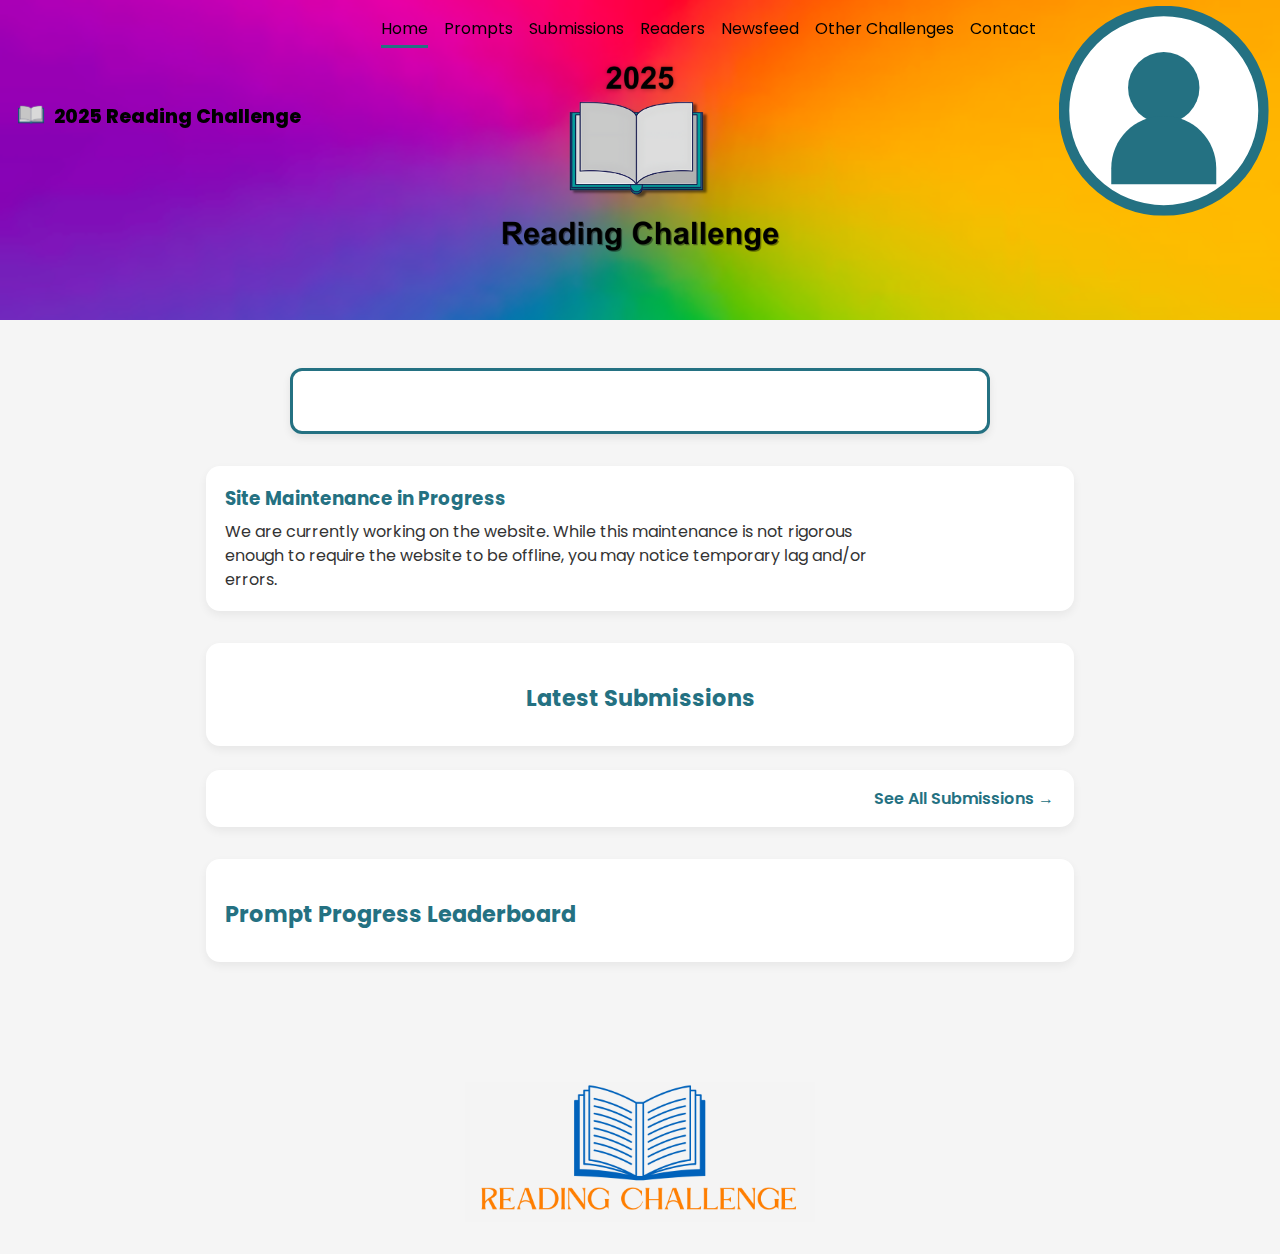
<file: index.html>
<!DOCTYPE html>
<html lang="en">
<head>
  <meta charset="UTF-8" />
  <meta name="viewport" content="width=device-width, initial-scale=1.0, maximum-scale=1.0, user-scalable=no">
  <title>2025 Reading Challenge</title>
  <link rel="icon" href="favicon.png" />
  <link rel="manifest" href="/manifest.json">
  <link rel="apple-touch-icon" href="/apple-touch-icon.png">
  <link href="https://fonts.googleapis.com/css2?family=Poppins:wght@400;700&display=swap" rel="stylesheet">
  <link rel="stylesheet" href="menu.css" />
  <meta name="theme-color" content="#247182" />
  <meta name="apple-mobile-web-app-status-bar-style" content="#247182" />

  <!-- OneSignal SDK + init (only once) -->
  <script src="https://cdn.onesignal.com/sdks/web/v16/OneSignalSDK.page.js" defer></script>
  <script>
    window.OneSignalDeferred = window.OneSignalDeferred || [];
    OneSignalDeferred.push(async function(OneSignal) {
      await OneSignal.init({
        appId: "2a6427ba-d19a-48c3-ad4f-2a5318336b2d",
      });
    });
  </script>

  <style>
    body {
      font-family: 'Poppins', sans-serif;
      background-color: #f5f5f5;
      margin: 0;
      padding: 0;
    }

    .site-header {
      width: 100%;
      display: block;
      max-height: 370px;
      object-fit: cover;
    }
    /* phones */
    @media (max-width: 768px) {
      .site-header { display: none; }
    }

    /* big desktops (optional) */
    @media (min-width: 1200px) {
      .site-header {
        max-height: 420px;
      }
    }

    .container {
      padding: 1rem;
      max-width: 900px;
      margin: auto;
    }

    .bubble {
      background: white;
      border-radius: 14px;
      padding: 1.2rem;
      box-shadow: 0 4px 10px rgba(0, 0, 0, 0.06);
      margin-bottom: 1.5rem;
      transition: transform 0.2s ease;
    }

    .bubble:hover {
      transform: scale(1.02);
    }

    h2 {
      color: #247182;
      font-size: 1.4rem;
      margin-bottom: 0.75rem;
    }

    .submission-card, .leaderboard-card {
      display: flex;
      align-items: center;
      gap: 1rem;
    }

    .submission-card img {
      height: 100px;
      width: 70px;
      object-fit: cover;
      border-radius: 6px;
    }

    .submission-info {
      flex: 1;
      display: flex;
      flex-direction: column;
      justify-content: center;
    }

    .reader-name {
      font-weight: bold;
      color: #247182;
      align-self: flex-end;
    }

    .prompt-tag {
      color: #247182;
      font-weight: bold;
      margin-bottom: 4px;
    }

    .timestamp {
      font-size: 0.9rem;
      color: #777;
      margin-top: 0.5rem;
      align-self: flex-end;
    }

    .leaderboard-card {
      justify-content: space-between;
      padding: 1rem;
    }

    .progress-bar-container {
      background: #ddd;
      border-radius: 6px;
      width: 100%;
      height: 18px;
      overflow: hidden;
      margin: 0.5rem 0;
    }

    .progress-bar {
      background: #247182;
      height: 100%;
    }

    .quote-widget {
      background: white !important;
      background-color: white !important;
      border: 3px solid #247182;
      border-radius: 12px;
      padding: 1.5rem;
      margin: 2rem auto;
      max-width: 700px;
      font-family: 'Poppins', sans-serif;
      box-shadow: 0 4px 8px rgba(0,0,0,0.08);
      text-align: center;
    }

    #gr_quote_body {
      font-size: 1rem;
      font-style: italic;
      color: #333;
      line-height: 1.5;
    }

    .quote-author {
      margin-top: 0.75rem;
      font-size: 0.95rem;
      font-weight: 600;
      color: #247182;
    }

    .see-all-bubble {
      display: flex;
      justify-content: flex-end;
      padding: 1rem 1.25rem;
      margin-top: 1rem;
      margin-bottom: 2rem;
    }

    .see-all-wrapper {
      display: flex;
      align-items: center;
    }

    .see-all-link {
      font-weight: 600;
      color: #247182;
      text-decoration: none;
      transition: color 0.2s;
    }

    .see-all-link:hover {
      color: #c96012;
    }

    #homeNews {
      margin-bottom: 2rem;
    }
    
    .site-footer {
      margin-top: 3rem;
      padding: 2rem 1rem;
      background-color: transparent;
      display: flex;
      justify-content: center;
    }

    .footer-logo-container {
      width: 350px;
      height: 140px;
      overflow: hidden;
      display: flex;
      justify-content: center;
      align-items: center;
    }

    .footer-logo {
      width: 100%;
      height: auto;
    }

    /* Countdown bubble */
    #countdown.bubble {
      max-width: 700px;
      margin: 2rem auto;
      text-align: center;
    }

    .countdown-grid {
      display: grid;
      grid-template-columns: repeat(4, 1fr);
      gap: 0.75rem;
      align-items: end;
      justify-items: center;
    }

    .cd-num {
      font-size: 2.2rem;
      font-weight: 800;
      color: #247182;
      line-height: 1;
    }

    .cd-label {
      font-size: 0.9rem;
      color: #000;
      margin-top: 0.25rem;
    }

    @media (max-width: 700px) {
      .cd-num { font-size: 1.8rem; }
    }

    #countdown { text-align:center; }
    #countdownTimer { font-weight: 700; font-size: 1.25rem; }
    .center { text-align: center; }
    #countdownText { font-weight: 700; }

    /* Home newsfeed layout */
    .home-post {
      display: grid;
      grid-template-columns: 1fr auto;
      gap: 1rem;
      align-items: start;
    }
    .home-post h3 {
      margin: 0 0 .5rem 0;
      color: #247182;
      font-size: 1.15rem;
    }
    .home-post .post-body { line-height: 1.5; }
    .home-post .post-actions {
      display: flex;
      align-items: start;
      justify-content: end;
      min-width: 160px;
    }
    .home-post .action-btn {
      display: inline-block;
      font-weight: 700;
      text-decoration: none;
      border: 2px solid #247182;
      color: #247182;
      padding: .45rem .85rem;
      border-radius: 9999px;
      transition: transform .2s, background .2s, color .2s;
      white-space: nowrap;
    }
    .home-post .action-btn:hover {
      transform: scale(1.03);
      background: #247182;
      color: #fff;
    }

    @media (max-width: 768px) {
      .home-post { grid-template-columns: 1fr; }
      .home-post .post-actions { justify-content: flex-start; }
    }

    /* 🔔 Notifications section styles */
    #notificationsSection {
      max-width: 700px;
      margin: 0 auto 1.5rem;
    }

    #enablePushButton {
      margin-top: 0.75rem;
      padding: 0.6rem 1.4rem;
      border-radius: 999px;
      border: 2px solid #247182;
      background: #247182;
      color: #fff;
      font-weight: 700;
      cursor: pointer;
      font-family: 'Poppins', sans-serif;
      font-size: 0.95rem;
      transition: background 0.2s ease, color 0.2s ease, transform 0.15s ease;
    }

    #enablePushButton:hover:not(:disabled) {
      background: #1b5663;
      transform: scale(1.03);
    }

    #enablePushButton:disabled {
      opacity: 0.7;
      cursor: default;
    }

    .notify-message {
      margin-top: 0.4rem;
      font-size: 0.95rem;
      color: #333;
    }
  </style>
</head>
<body>
  <header id="main-header">
    <div class="site-name">
      <img src="favicon.png" alt="Icon" />
      <span class="desktop-title">2025 Reading Challenge</span>
    </div>
    <nav class="menu"></nav>
    <button class="menu-toggle" id="menu-button" aria-label="Menu">☰</button>
  </header>

  <div class="mobile-menu" id="mobileMenu"></div>
  <img src="site-banner.png" alt="Header Banner" class="site-header" />

  <div class="container">

    <!-- Goodreads Quote -->
    <div id="quote" class="bubble quote-widget">
      <div id="gr_quote_body"></div>
      <div class="quote-author"></div>
      <script src="https://www.goodreads.com/quotes/widget/148321872-rusty?v=2"></script>
      <script>
        window.addEventListener("load", () => {
          const body = document.getElementById("gr_quote_body");
          const authorDiv = document.querySelector(".quote-author");

          if (body && authorDiv) {
            body.innerHTML = body.innerHTML.replace(/<br\s*\/?>/g, "");

            const authorLink = body.querySelector("a:last-of-type");
            if (authorLink) {
              let name = authorLink.textContent.trim();

              if (/^The\s+Walt\s+Disney\s+Company$/i.test(name)) {
                name = "Walt Disney";
              } else {
                name = name.replace(/\s+Company$/i, "");
              }

              authorDiv.textContent = name;

              const html = body.innerHTML;
              const dashAndAuthor = /[\u2014\u2013\-–]\s*<a[^>]+>.*?<\/a>/;
              body.innerHTML = html.replace(dashAndAuthor, "");

              authorLink.remove();
            }
          }
        });
      </script>
    </div>

    <!-- 🔔 Notifications soft prompt -->
    <section id="notificationsSection" class="bubble center" style="display:none;">
      <h2>Stay Updated</h2>
      <p class="notify-message">
        Turn on notifications to get Reading Challenge updates on this device.
      </p>
      <button id="enablePushButton">Enable Notifications</button>
    </section>

    <!-- Newsfeed section -->
    <section id="homeNews" class="bubble-section">
      <div class="bubble" style="text-align:center;"><h2>News</h2></div>
      <div id="newsfeed"></div>

      <div class="see-all-bubble">
        <div class="see-all-wrapper">
          <a href="newsfeed.html" class="see-all-link">See All News →</a>
        </div>
      </div>
    </section>
    
    <div class="bubble" style="text-align: center;">
      <h2>Latest Submissions</h2>
    </div>

    <div id="submissions"></div>

    <div class="bubble see-all-bubble">
      <div class="see-all-wrapper">
        <a href="submissions.html" class="see-all-link">See All Submissions →</a>
      </div>
    </div>

    <div class="bubble">
      <h2>Prompt Progress Leaderboard</h2>
      <div id="leaderboard"></div>
    </div>
  </div>
  
  <footer class="site-footer">
    <div class="footer-logo-container">
      <img src="reading-challenge-logo.png" alt="Reading Challenge Logo" class="footer-logo" />
    </div>
  </footer>

  <script src="menu-config.js"></script>
  <script src="menu.js"></script>
  <script src="newsfeed.js"></script>

  <script>
    // ----- Home Newsfeed helpers -----
    const HOME_NEWS_LIMIT = 1; // <-- change this number anytime

    function isInternalLink(href) {
      try {
        const u = new URL(href, location.href);
        return (
          u.hostname.endsWith('readingchallenge.online') ||
          u.hostname === location.hostname
        );
      } catch {
        return false;
      }
    }

    function sortNews(posts) {
      return (posts || [])
        .map(p => ({
          ...p,
          _ts: p.date
            ? Date.parse(String(p.date).includes('T') ? p.date
                : String(p.date).replace(' ', 'T'))
            : 0
        }))
        .sort((a, b) => b._ts - a._ts);
    }

    function renderHomeNews() {
      const mount = document.getElementById('homeNews');
      if (!mount) return;

      const items = Array.isArray(window.NEWS_POSTS) ? sortNews(window.NEWS_POSTS) : [];
      const slice = items.slice(0, HOME_NEWS_LIMIT);

      if (!slice.length) {
        mount.innerHTML = `<div class="bubble">No news yet.</div>`;
        return;
      }

      mount.innerHTML = slice.map(p => {
        const title = p.title ? `<h3>${escapeHTML(p.title)}</h3>` : '';
        const body  = p.body  ? `<div class="post-body">${escapeHTML(p.body)}</div>` : '';
        const showBtn = p.button && p.link;
        const sameTab = showBtn && isInternalLink(p.link);
        const btn = showBtn
          ? `<a class="action-btn" href="${escapeAttr(p.link)}"${sameTab ? '' : ' target="_blank" rel="noopener"'}>${escapeHTML(p.button)}</a>`
          : '';

        return `
          <article class="bubble home-post">
            <div class="post-content">
              ${title}
              ${body}
            </div>
            <div class="post-actions">
              ${btn}
            </div>
          </article>
        `;
      }).join('');
    }

    function escapeHTML(str) {
      return (str || '').replace(/[&<>"']/g, s => ({
        '&':'&amp;','<':'&lt;','>':'&gt;','"':'&quot;',"'":'&#39;'
      }[s]));
    }
    const escapeAttr = escapeHTML;

    /* ========= COUNTDOWN (CDT target) ========= */
    function startCountdown() {
      const target = new Date('2026-01-01T11:59:59-06:00');

      const elDays  = document.getElementById('cd-days');
      const elHours = document.getElementById('cd-hours');
      const elMins  = document.getElementById('cd-mins');
      const elSecs  = document.getElementById('cd-secs');
      if (!elDays || !elHours || !elMins || !elSecs) return;

      function tick() {
        const now = new Date();
        let diff = target - now;
        if (diff <= 0) {
          elDays.textContent = '0';
          elHours.textContent = '0';
          elMins.textContent = '0';
          elSecs.textContent = '0';
          clearInterval(timer);
          return;
        }
        const totalSec = Math.floor(diff / 1000);
        const days  = Math.floor(totalSec / 86400);
        const hours = Math.floor((totalSec % 86400) / 3600);
        const mins  = Math.floor((totalSec % 3600) / 60);
        const secs  = totalSec % 60;

        elDays.textContent  = days;
        elHours.textContent = hours;
        elMins.textContent  = mins;
        elSecs.textContent  = secs;
      }

      tick();
      const timer = setInterval(tick, 1000);
    }

    /* ========= CSV parsing & Central Time formatting ========= */
    function parseCSV(text) {
      const [header, ...rows] = text.trim().split('\n').map(r => r.split(','));
      return rows.map(row => Object.fromEntries(header.map((h, i) => [h.trim(), row[i]?.trim()])));
    }

    function formatDate(dateStr) {
      if (!dateStr) return '';

      const s = String(dateStr).trim();
      let iso;

      if (/^\d{4}-\d{2}-\d{2}T/.test(s)) {
        iso = s.endsWith('Z') ? s : s + 'Z';
      } else {
        const m = s.match(/^(\d{4})-(\d{1,2})-(\d{1,2})\s+(\d{1,2}):(\d{1,2})(?::(\d{1,2}))?$/);
        if (m) {
          const pad2 = (n) => String(n).padStart(2, '0');
          const [_, y, mo, d, h, mi, sec] = m;
          iso = `${y}-${pad2(mo)}-${pad2(d)}T${pad2(h)}:${pad2(mi)}:${pad2(sec || '00')}Z`;
        } else {
          const tryDate = new Date(s);
          if (isNaN(tryDate)) return '';
          iso = tryDate.toISOString();
        }
      }

      const d = new Date(iso);
      if (isNaN(d)) return '';

      return d.toLocaleString('en-US', {
        timeZone: 'America/Chicago',
        month: 'long',
        day: 'numeric',
        hour: 'numeric',
        minute: '2-digit',
        hour12: true
      }).replace(',', ' at');
    }

    /* ========= Boot ========= */
    window.addEventListener("DOMContentLoaded", async () => {
      startCountdown();
      renderHomeNews();

      const SHEET_URL = 'https://docs.google.com/spreadsheets/d/e/2PACX-1vRvhJbih4ugNXcDFt7yE5JidKzzVutkd76c3UCzTKCOB0u-ZlG3SFUgd4ZekhMjgsFWBcMnY7ukYTAE/pub?output=csv';
      try {
        const res = await fetch(SHEET_URL);
        const text = await res.text();
        const data = parseCSV(text).filter(row => row['Prompt'] && row['Title']);

        // Latest 10
        const latest = data.slice(-10).reverse();
        const submissions = document.getElementById('submissions');
        if (submissions) {
          submissions.innerHTML = "";
          latest.forEach(row => {
            const card = document.createElement('div');
            card.className = 'submission-card bubble';
            card.innerHTML = `
             <img src="${row['Cover'] || 'no-cover.png'}" alt="Cover">
              <div class="submission-info">
                <div class="prompt-tag">Prompt #${row['Prompt']}</div>
                <div><strong>${row['Title']}</strong><br>by ${row['Author']}</div>
                <div>${row['Rating']} Star${row['Rating'] === '1' ? '' : 's'}</div>
                <div class="timestamp">${formatDate(row['Submitted at'])}</div>
              </div>
              <div class="reader-name">${row['Reader']}</div>
            `;
            submissions.appendChild(card);
          });
        }

        // Leaderboard
        const counts = {};
        data.forEach(row => {
          const reader = row['Reader'];
          if (reader) counts[reader] = (counts[reader] || 0) + 1;
        });
        const leaderboard = document.getElementById('leaderboard');
        if (leaderboard) {
          leaderboard.innerHTML = "";
          Object.entries(counts)
            .sort((a, b) => b[1] - a[1])
            .forEach(([reader, count]) => {
              const card = document.createElement('div');
              card.className = 'leaderboard-card bubble';
              card.innerHTML = `
                <div><strong>${reader}</strong></div>
                <div class="progress-bar-container">
                  <div class="progress-bar" style="width:${(count / 85) * 100}%"></div>
                </div>
                <div>${count}/85 prompts</div>
              `;
              leaderboard.appendChild(card);
            });
        }
      } catch (err) {
        console.error('Error loading sheet:', err);
      } 
    });
  </script>

  <!-- 🔔 OneSignal UI logic for the Enable Notifications section -->
  <script>
    window.OneSignalDeferred = window.OneSignalDeferred || [];
    OneSignalDeferred.push(async function(OneSignal) {
      const section = document.getElementById('notificationsSection');
      const btn = document.getElementById('enablePushButton');
      const msg = section ? section.querySelector('.notify-message') : null;
      if (!section || !btn || !msg) return;

      let isSupported = false;
      try {
        isSupported = OneSignal.Notifications.isPushSupported();
      } catch (e) {
        console.warn('OneSignal support check failed', e);
      }

      if (!isSupported) {
        section.style.display = 'none';
        return;
      }

      // Hide if permission already granted
      const hasPermission = !!OneSignal.Notifications.permission;
      if (hasPermission) {
        section.style.display = 'none';
        return;
      }

      // Show the section if we got here
      section.style.display = 'block';

      btn.addEventListener('click', async () => {
        try {
          btn.disabled = true;
          msg.textContent = 'One moment… asking for permission.';
          await OneSignal.Notifications.requestPermission();

          const grantedNow = !!OneSignal.Notifications.permission;
          if (grantedNow) {
            msg.textContent = 'Notifications are enabled for this device.';
            btn.textContent = 'Notifications Enabled';
            setTimeout(() => {
              section.style.display = 'none';
            }, 2000);
          } else {
            msg.textContent = 'Notifications are still disabled. You can enable them later in your browser settings.';
            btn.disabled = false;
          }
        } catch (e) {
          console.error('Error requesting permission', e);
          msg.textContent = 'Something went wrong while requesting notifications.';
          btn.disabled = false;
        }
      });
    });
  </script>
</body>
</html>
</file>
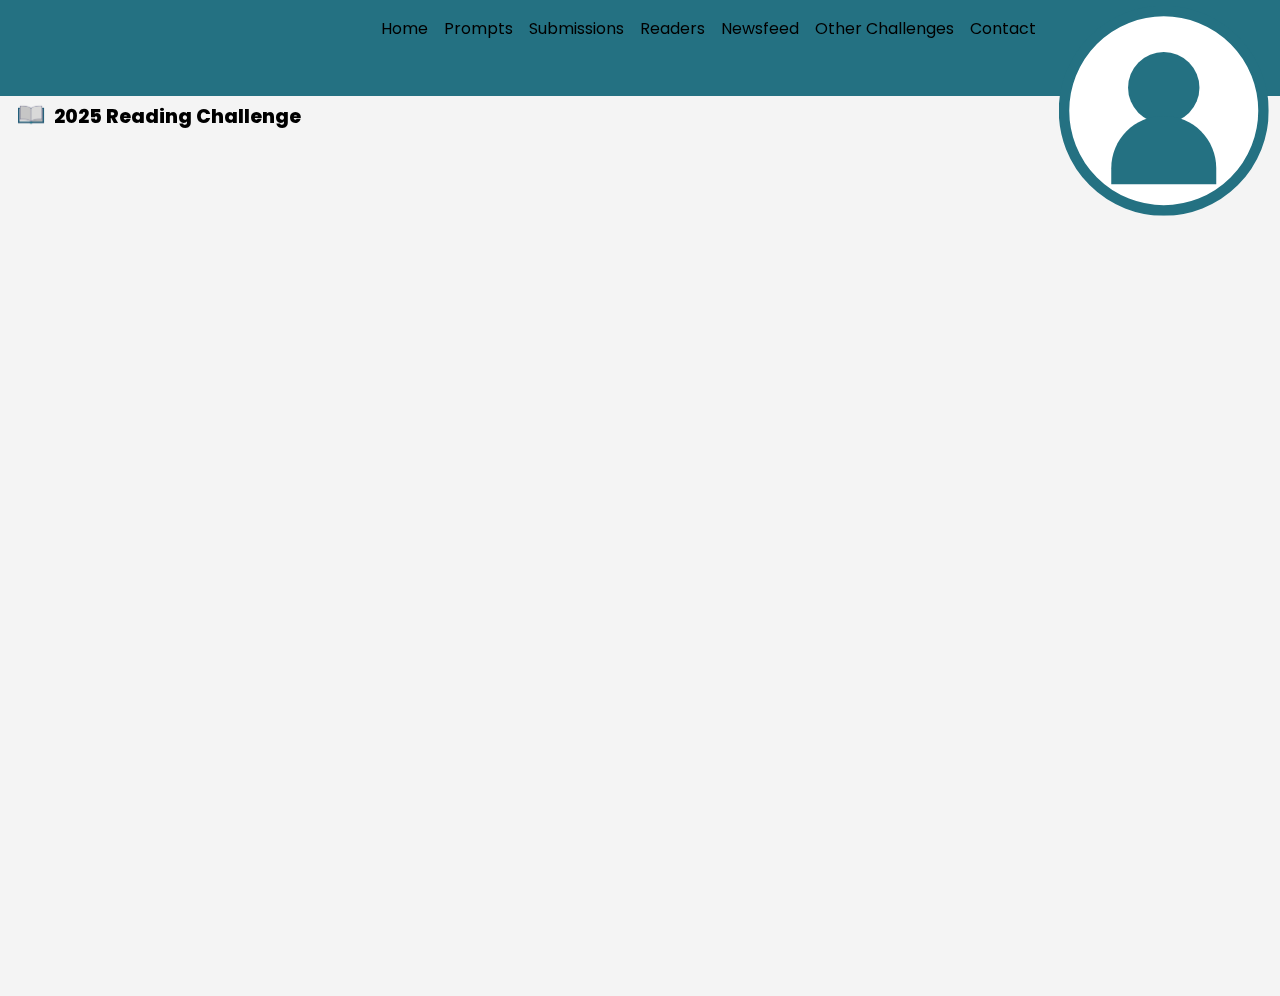
<file: contact.html>
<!DOCTYPE html>
<html lang="en">
<head>
  <meta charset="UTF-8" />
  <meta name="viewport" content="width=device-width, initial-scale=1.0, maximum-scale=1.0, user-scalable=no">
  <title>Contact</title>
  <link rel="icon" href="favicon.png" type="image/png">
  <link rel="apple-touch-icon" href="/ios-icon.png">
  <meta name="theme-color" content="#247182" />
  <meta name="apple-mobile-web-app-status-bar-style" content="#247182">
  <meta name="apple-mobile-web-app-capable" content="yes">
  <link href="https://fonts.googleapis.com/css2?family=Poppins:wght@400;700;800&display=swap" rel="stylesheet" />
  <link rel="stylesheet" href="menu.css">
 <style>
  * {
    box-sizing: border-box;
  }

  body {
    margin: 0;
    font-family: 'Poppins', sans-serif;
    background: #247182;
    color: #333;
  }

  #page-shell {
    background: #f4f4f4;
    min-height: 100vh;
  }
   
  .form-container {
    margin-top: 6rem;
    width: 100%;
    height: calc(100vh - 6rem);
  }

  iframe {
    width: 100%;
    height: 100%;
    border: none;
  }
</style>
</head>
<body>
  <div id="page-shell">
  <header id="main-header">
    <div class="site-name">
      <img src="favicon.png" alt="Icon" />
      <span class="desktop-title">2025 Reading Challenge</span>
    </div>
    <nav class="menu"></nav>
    <button class="menu-toggle" id="menu-button">&#9776;</button>
  </header>

  <div class="mobile-menu" id="mobileMenu"></div>

  <div class="form-container">
    <iframe src="https://us22.list-manage.com/contact-form?u=d6878a15bc9809628b5fb8c28&form_id=46118d7a1726217a35f0068d758bbb5b" title="Contact Form"></iframe>
  </div>
  </div>
  <script src="menu-config.js"></script>
  <script src="menu.js"></script>
  </body>
</html>
</file>
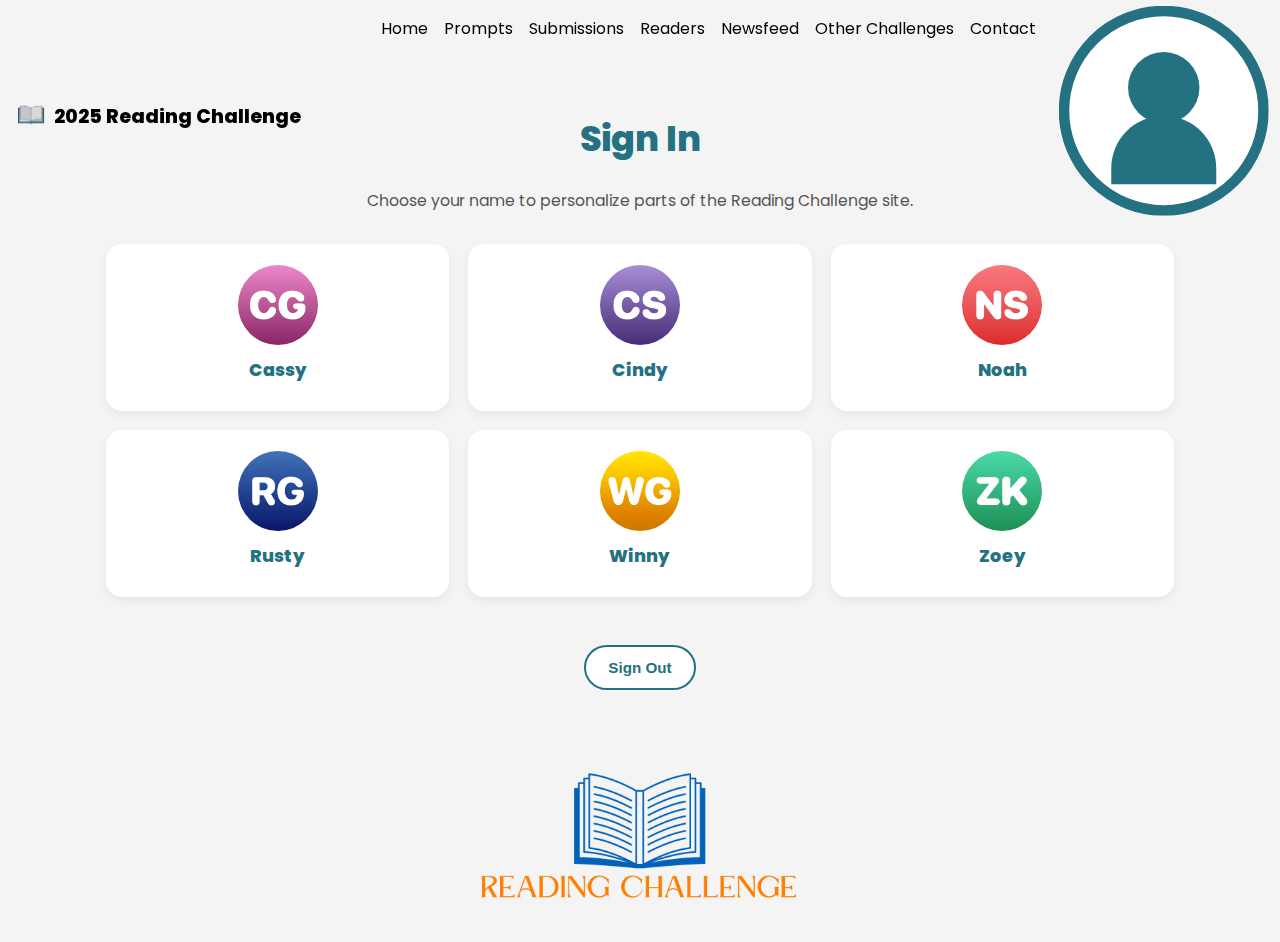
<file: login.html>
<!DOCTYPE html>
<html lang="en">
<head>
  <meta charset="UTF-8" />
  <meta
    name="viewport"
    content="width=device-width, initial-scale=1.0, maximum-scale=1.0, user-scalable=no"
  >
  <title>Sign In – 2025 Reading Challenge</title>
  <link rel="icon" href="favicon.png" type="image/png">
  <link rel="apple-touch-icon" href="/ios-icon.png">
  <meta name="theme-color" content="#247182" />
  <meta name="apple-mobile-web-app-status-bar-style" content="#247182">
  <meta name="apple-mobile-web-app-capable" content="yes">

  <link
    href="https://fonts.googleapis.com/css2?family=Poppins:wght@400;700;800&display=swap"
    rel="stylesheet"
  />
  <link rel="stylesheet" href="menu.css">
<style>
  * {
    box-sizing: border-box;
  }

  body {
    margin: 0;
    font-family: 'Poppins', sans-serif;
    background: #247182; /* underlay to tint Safari bar */
    color: #333;
  }

  #page-shell {
    background: #f4f4f4;
    min-height: 100vh;
    padding-top: 1rem;
  }

  .container {
    max-width: 1100px;
    margin: 6rem auto 3rem;
    padding: 0 1rem;
  }

  h1 {
    font-size: 2.2rem;
    color: #247182;
    font-weight: 800;
    text-align: center;
    margin: 0 0 1.5rem;
  }

  .subtitle {
    text-align: center;
    margin-bottom: 2rem;
    color: #555;
    font-size: 0.98rem;
  }

  /* ===== GRID OF READER CARDS ===== */
  .reader-grid {
    display: grid;
    grid-template-columns: repeat(3, minmax(0, 1fr));
    gap: 1.2rem;
  }

  @media (max-width: 700px) {
    .reader-grid {
      grid-template-columns: 1fr;
    }
  }

  .reader-card {
    background: #ffffff;
    border-radius: 16px;
    padding: 1.3rem 1rem 1.4rem;
    box-shadow: 0 4px 10px rgba(0,0,0,0.06);
    text-align: center;
    cursor: pointer;
    transition: transform 0.22s ease, box-shadow 0.22s ease;
  }

  .reader-card:hover {
    transform: scale(1.03);
    box-shadow: 0 6px 14px rgba(0,0,0,0.12);
  }

  /* ===== AVATAR WRAPPER (CIRCLE) ===== */
  .reader-avatar {
    width: 80px;
    height: 80px;
    border-radius: 50%;
    overflow: hidden;
    margin: 0 auto 0.75rem;
  }

  /* ===== ACTUAL IMAGE (105% zoom) ===== */
  .reader-avatar img {
    width: 105%;
    height: 105%;
    object-fit: cover;
    display: block;
    border: none;
    box-shadow: none;
    transform: translate(-2.5%, -2.5%);
    transition: transform 0.15s ease;
  }

  /* ===== Hover zoom only affects the image ===== */
  .reader-card:hover .reader-avatar img {
    transform: translate(-2.5%, -2.5%) scale(1.03);
  }

  .reader-name {
    font-weight: 800;
    color: #247182;
    font-size: 1.1rem;
    margin-bottom: 0.35rem;
  }

  .reader-caption {
    font-size: 0.9rem;
    color: #666;
  }

  /* ===== Optional sign-out bubble ===== */
  .signout-bubble {
    margin-top: 2rem;
    display: inline-block;
    padding: 0.75rem 1.4rem;
    border-radius: 999px;
    border: 2px solid #247182;
    background: #ffffff;
    font-weight: 700;
    font-size: 0.95rem;
    color: #247182;
    cursor: pointer;
    transition: background 0.2s ease, color 0.2s ease, transform 0.15s ease;
  }

  .signout-bubble:hover {
    background: #247182;
    color: #ffffff;
    transform: scale(1.03);
  }

  .signout-wrapper {
    text-align: center;
    margin-top: 1rem;
  }

  /* ===== FOOTER ===== */
  .site-footer {
    margin-top: 3rem;
    padding: 2rem 1rem;
    background-color: transparent;
    display: flex;
    justify-content: center;
  }

  .footer-logo-container {
    width: 350px;
    height: 140px;
    overflow: hidden;
    display: flex;
    justify-content: center;
    align-items: center;
  }

  .footer-logo {
    width: 100%;
    height: auto;
  }
</style>
</head>
<body>
  <div id="page-shell">
    <header id="main-header">
      <div class="site-name">
        <img src="favicon.png" alt="Icon" />
        <span class="desktop-title">2025 Reading Challenge</span>
      </div>
      <nav class="menu"></nav>
      <button class="menu-toggle" id="menu-button" aria-label="Menu">&#9776;</button>
    </header>

    <div class="mobile-menu" id="mobileMenu"></div>

    <div class="container">
      <h1>Sign In</h1>
      <p class="subtitle">
        Choose your name to personalize parts of the Reading Challenge site.
      </p>

      <div class="reader-grid">
        <div class="reader-card" onclick="chooseReader('Cassy')">
          <div class="reader-avatar">
            <img src="avatars/cassy.png" alt="Cassy">
          </div>
          <div class="reader-name">Cassy</div>
        </div>

        <div class="reader-card" onclick="chooseReader('Cindy')">
          <div class="reader-avatar">
            <img src="avatars/cindy.png" alt="Cindy">
          </div>
          <div class="reader-name">Cindy</div>
        </div>

        <div class="reader-card" onclick="chooseReader('Noah')">
          <div class="reader-avatar">
            <img src="avatars/noah.png" alt="Noah">
          </div>
          <div class="reader-name">Noah</div>
        </div>

        <div class="reader-card" onclick="chooseReader('Rusty')">
          <div class="reader-avatar">
            <img src="avatars/rusty.png" alt="Rusty">
          </div>
          <div class="reader-name">Rusty</div>
        </div>

        <div class="reader-card" onclick="chooseReader('Winny')">
          <div class="reader-avatar">
            <img src="avatars/winny.png" alt="Winny">
          </div>
          <div class="reader-name">Winny</div>
        </div>

        <div class="reader-card" onclick="chooseReader('Zoey')">
          <div class="reader-avatar">
            <img src="avatars/zoey.png" alt="Zoey">
          </div>
          <div class="reader-name">Zoey</div>
        </div>
      </div>

      <div class="signout-wrapper">
        <button class="signout-bubble" type="button" onclick="rc25SignOut()">
          Sign Out
        </button>
      </div>
    </div>

    <footer class="site-footer">
      <div class="footer-logo-container">
        <img src="reading-challenge-logo.png" alt="Reading Challenge Logo" class="footer-logo" />
      </div>
    </footer>
  </div>

  <script src="menu-config.js"></script>
<script src="menu.js"></script>

<script>
  function chooseReader(name) {
    // Set current reader using shared helper if available
    try {
      if (typeof window.rc25SetCurrentReader === "function") {
        window.rc25SetCurrentReader(name);
      } else {
        // fallback, just in case
        localStorage.setItem("rc25_current_reader", name);
        localStorage.setItem("rc2025_reader", name);
      }
    } catch (e) {}

    // Go back to last page (including query) or home
    const lastPage = localStorage.getItem("rc25_last_page") || "index.html";
    window.location.href = lastPage;
  }
</script>
</body>
</html>
</file>
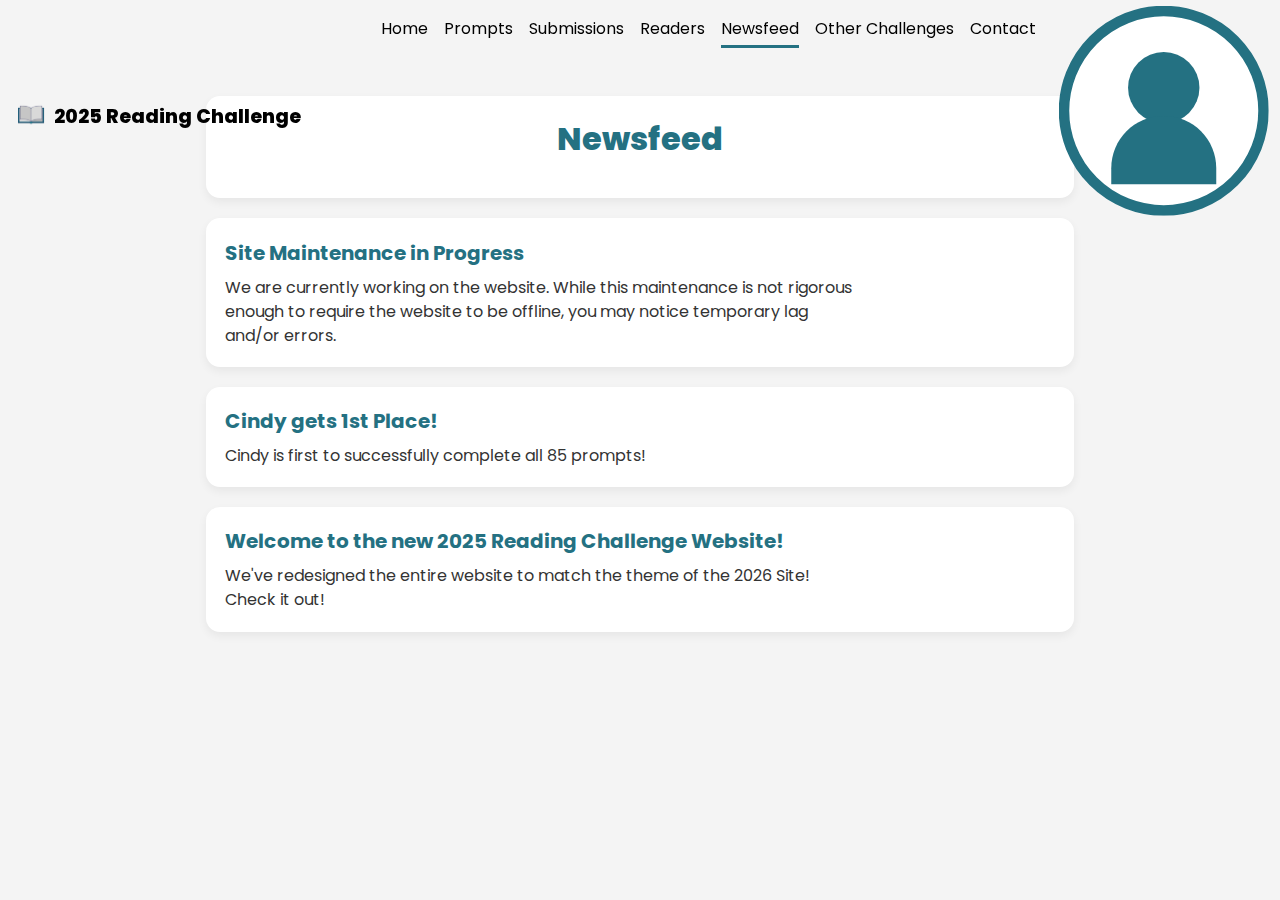
<file: newsfeed.html>
<!DOCTYPE html>
<html lang="en">
<head>
  <meta charset="UTF-8" />
  <meta name="viewport" content="width=device-width, initial-scale=1.0, maximum-scale=1.0, user-scalable=no">
  <title>Newsfeed - 2025 Reading Challenge</title>

  <!-- Favicon / PWA bits -->
  <link rel="icon" href="favicon.png" />
  <link rel="apple-touch-icon" href="/ios-icon.png">
  <link href="https://fonts.googleapis.com/css2?family=Poppins:wght@400;700;800&display=swap" rel="stylesheet">
  <meta name="theme-color" content="#247182" />

  <!-- Shared menu styles -->
  <link rel="stylesheet" href="menu.css" />

  <!-- Page styles -->
  <style>
    body {
      margin: 0;
      font-family: 'Poppins', sans-serif;
      background: #f4f4f4;
      color: #333;
    }

    .container {
      max-width: 900px;
      margin: 6rem auto 3rem; /* room for fixed header */
      padding: 0 1rem;
    }

    .bubble {
      background: #fff;
      border-radius: 14px;
      padding: 1.2rem;
      box-shadow: 0 4px 10px rgba(0,0,0,0.06);
      margin-bottom: 1.25rem;
      transition: transform 0.2s ease;
    }
    .bubble:hover { transform: scale(1.02); }

    h1 {
      font-size: 2rem;
      color: #247182;
      font-weight: 800;
      text-align: center;
      margin: 0 0 1rem 0;
    }

    /* Post layout: content + actions (button) */
    .post {
      display: grid;
      grid-template-columns: 1fr auto;
      gap: 1rem;
      align-items: start;
    }
    .post h2 {
      margin: 0 0 .5rem 0;
      color: #247182;
      font-size: 1.25rem;
    }
    .post-body { line-height: 1.5; }

    .post-actions {
      display: flex;
      align-items: start;
      justify-content: end;
      min-width: 180px;
    }

    .action-btn {
      display: inline-block;
      font-weight: 700;
      text-decoration: none;
      border: 2px solid #247182;
      color: #247182;
      padding: .5rem .9rem;
      border-radius: 9999px;
      transition: transform .2s, background .2s, color .2s;
      white-space: nowrap;
    }
    .action-btn:hover {
      transform: scale(1.03);
      background: #247182;
      color: #fff;
    }

    @media (max-width: 768px) {
      .post {
        grid-template-columns: 1fr;
      }
      .post-actions {
        justify-content: flex-start;
      }
    }
  </style>
</head>
<body>
  <!-- Header (shared structure across pages) -->
  <header id="main-header">
    <div class="site-name">
      <img src="favicon.png" alt="Icon" />
      <span class="desktop-title">2025 Reading Challenge</span>
    </div>
    <nav class="menu"></nav>
    <button class="menu-toggle" id="menu-button">&#9776;</button>
  </header>
  <div class="mobile-menu" id="mobileMenu"></div>

  <div class="container">
    <div class="bubble" style="text-align:center;"><h1>Newsfeed</h1></div>
    <div id="feed"></div>
  </div>

  <!-- Menus -->
  <script src="menu-config.js"></script>
  <script src="menu.js"></script>

  <!-- Config-only posts (defines window.NEWS_POSTS). Keep filename in sync! -->
  <script src="newsfeed.js"></script>

  <!-- Inline renderer (runs after everything is loaded) -->
  <script>
/* -------- Newsfeed safe loader + renderer -------- */
(function () {
  const FEED_ID = 'feed';
  const CONFIG_SRC = './newsfeed.js';  // keep relative
  const MAX_TRIES = 3;
  const DELAY_MS = 800;

  function escapeHTML(str) {
    return (str || '').replace(/[&<>"']/g, s => ({
      '&':'&amp;','<':'&lt;','>':'&gt;','"':'&quot;',"'":'&#39;'
    }[s]));
  }
  const escapeAttr = escapeHTML;

  // Internal if same-origin OR any *.readingchallenge.online
  function isInternalLink(href) {
    try {
      const u = new URL(href, location.href);
      return (
        u.origin === location.origin ||
        u.hostname.endsWith('readingchallenge.online')
      );
    } catch {
      // treat malformed/relative as internal
      return true;
    }
  }

  function postHTML(p) {
    const showBtn = p.button && p.link;
    let btnHTML = '';
    if (showBtn) {
      const internal = isInternalLink(p.link);
      const targetRel = internal ? '' : ' target="_blank" rel="noopener"';
      btnHTML = `<a class="action-btn" href="${escapeAttr(p.link)}"${targetRel}>${escapeHTML(p.button)}</a>`;
    }

    return `
      <article class="bubble post">
        <div class="post-content">
          ${p.title ? `<h2>${escapeHTML(p.title)}</h2>` : ''}
          ${p.body  ? `<div class="post-body">${escapeHTML(p.body)}</div>` : ''}
        </div>
        <div class="post-actions">
          ${btnHTML}
        </div>
      </article>
    `;
  }

  function sortPosts(posts) {
    return posts
      .map(p => ({
        ...p,
        _ts: p.date ? Date.parse(String(p.date).includes('T') ? p.date
                   : String(p.date).replace(' ', 'T')) : 0
      }))
      .sort((a, b) => b._ts - a._ts);
  }

  function render(posts) {
    const feed = document.getElementById(FEED_ID);
    if (!feed) return;

    if (!posts || !posts.length) {
      feed.innerHTML = `<article class="bubble post"><div class="post-content">No news yet.</div></article>`;
      return;
    }
    feed.innerHTML = posts.map(postHTML).join('');
  }

  function renderError(message) {
    const feed = document.getElementById(FEED_ID);
    if (!feed) return;
    feed.innerHTML = `
      <article class="bubble post">
        <div class="post-content">
          <strong>Newsfeed</strong><br>${escapeHTML(message)}
        </div>
      </article>`;
  }

  function loadConfigOnceWithBuster(tryNum) {
    return new Promise((resolve, reject) => {
      const s = document.createElement('script');
      s.src = `${CONFIG_SRC}?v=${Date.now()}-${tryNum}`; // cache-buster
      s.async = true;
      s.onload = () => resolve();
      s.onerror = () => reject(new Error('config failed to load'));
      document.head.appendChild(s);
    });
  }

  async function ensureNewsConfig() {
    if (Array.isArray(window.NEWS_POSTS)) return true;

    for (let i = 1; i <= MAX_TRIES; i++) {
      try {
        await loadConfigOnceWithBuster(i);
        if (Array.isArray(window.NEWS_POSTS)) return true;
      } catch (_) { /* ignore */ }
      await new Promise(r => setTimeout(r, DELAY_MS));
    }
    return false;
  }

  async function boot() {
    const ok = await ensureNewsConfig();
    if (!ok) {
      console.warn('[newsfeed] config not found after retries');
      renderError('We’re still working on this page (couldn’t load newsfeed.js).');
      return;
    }
    const items = sortPosts(window.NEWS_POSTS || []);
    render(items);
  }

  // Run after full load to avoid race with newsfeed.js tag
  if (document.readyState === 'complete') boot();
  else window.addEventListener('load', boot);
})();
</script>
</body>
</html>
</file>
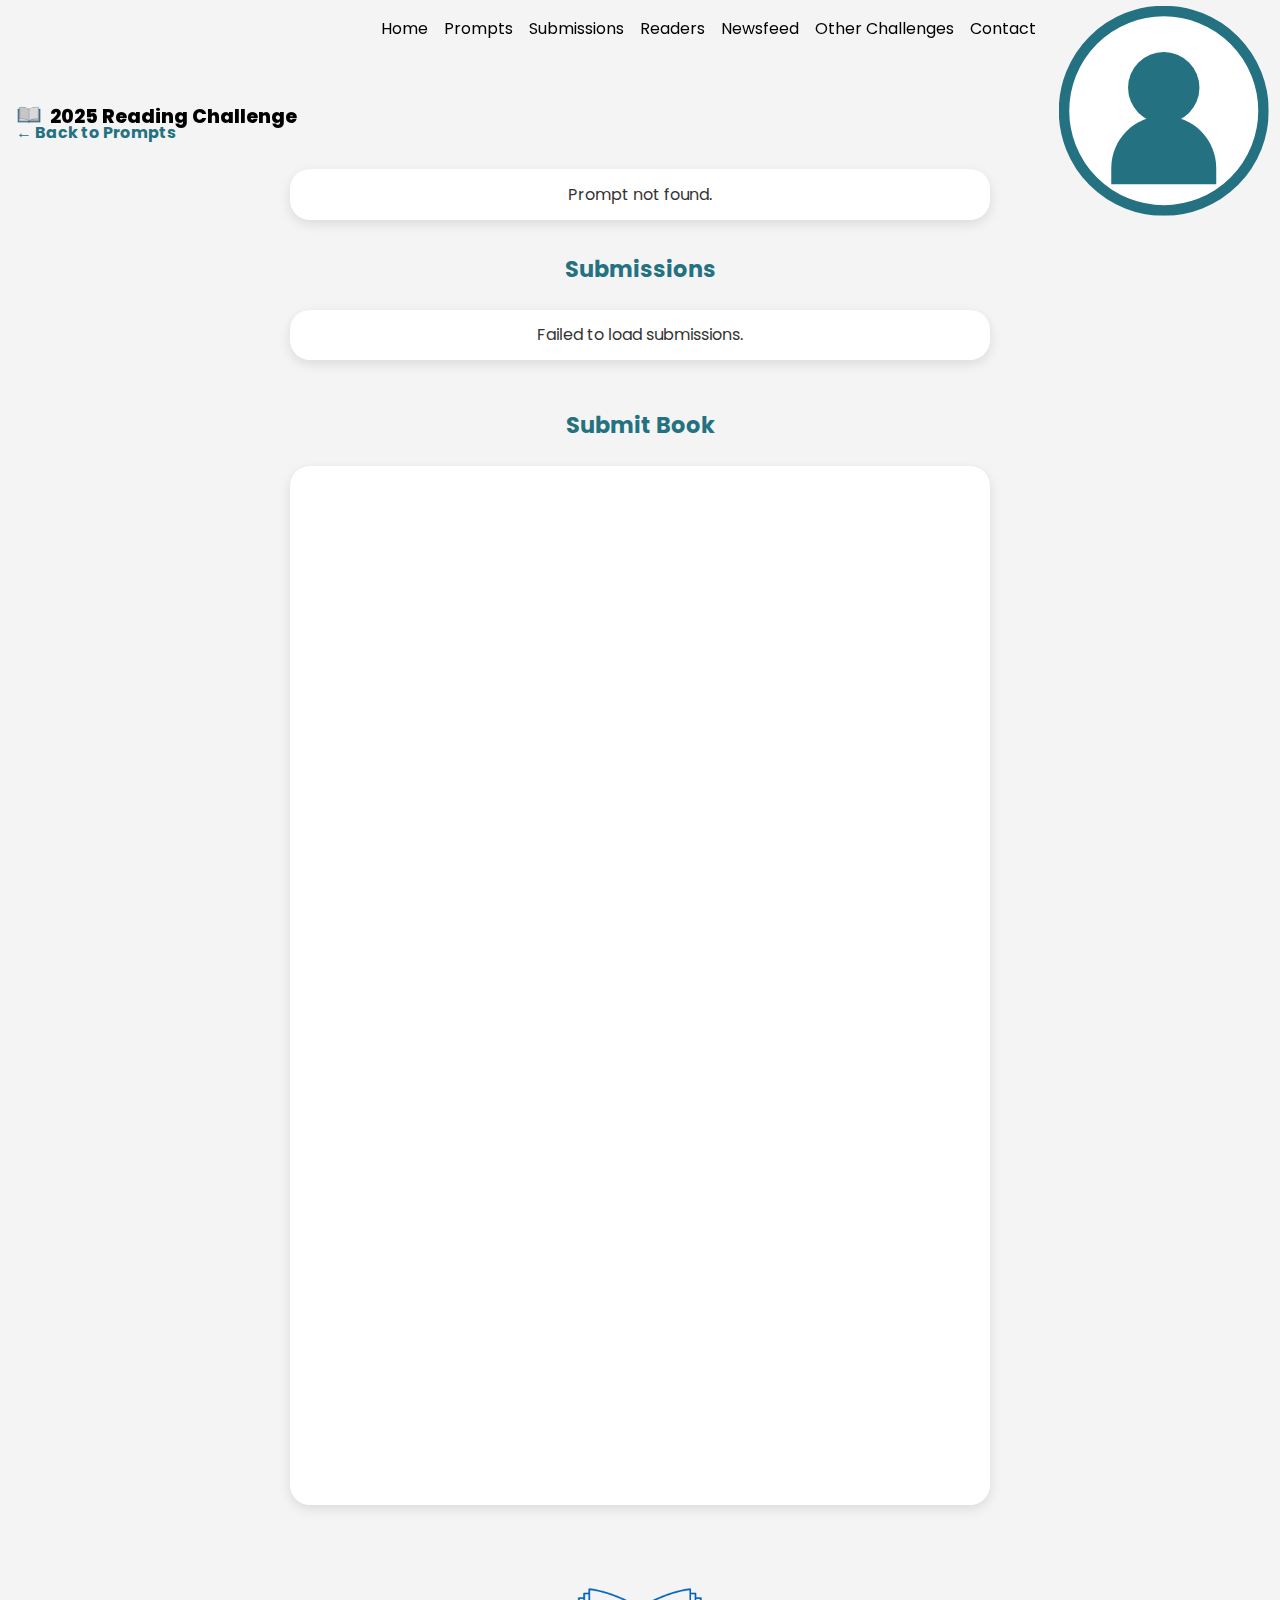
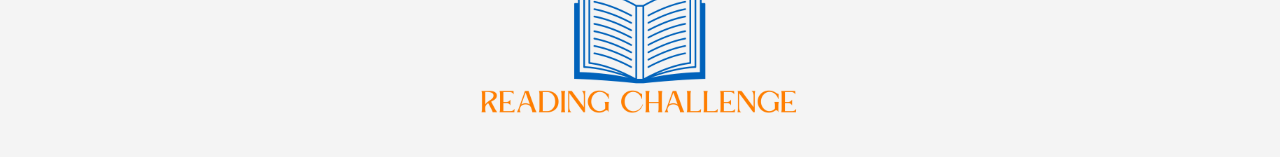
<file: prompt.html>
<!DOCTYPE html>
<html lang="en">
<head>
  <meta charset="UTF-8" />
  <meta name="viewport" content="width=device-width, initial-scale=1.0, maximum-scale=1.0, user-scalable=no">
  <title>Prompt Page - 2025 Reading Challenge</title>
  <link rel="icon" href="favicon.png" type="image/png" />
  <meta name="theme-color" content="#247182" />
  <link href="https://fonts.googleapis.com/css2?family=Poppins:wght@400;700;800&display=swap" rel="stylesheet" />
  <link rel="stylesheet" href="menu.css" />
  <style>
  /* Base */
  body {
    margin: 0;
    font-family: 'Poppins', sans-serif;
    background: #247182;
    color: #333;
  }
    #page-shell {
  background: #f4f4f4;
  min-height: 100vh;
  padding-top: 0.5rem; /* adjust this value */
}

  /* Bubbles / cards */
  .bubble {
    background: #fff;
    padding: 0.8rem;
    margin: 1.5rem auto;
    max-width: 700px;
    border-radius: 20px;
    box-shadow: 0 4px 12px rgba(0,0,0,0.1);
    transition: transform 0.2s ease, box-shadow 0.2s ease;
  }
  .bubble:hover {
    transform: scale(1.02);
    box-shadow: 0 6px 18px rgba(0,0,0,0.12);
  }

  /* Headings */
  h2 {
    text-align: center;
    color: #247182;
    margin: 2rem auto 0.75rem;
    font-size: 1.4rem;
  }
  .form-heading {
    text-align: center;
    color: #247182;
    font-size: 1.4rem;
    font-weight: 700;
    margin-top: 3rem;
  }

  .center { text-align: center; }

  /* Form wrapper */
  .form-wrapper { width: 100%; padding: 1rem 0; }
  .form-wrapper iframe { height: 1000px; border: none; width: 100%; }

  /* Back link */
  #back-link {
    display: inline-block;
    margin: 7rem auto 0 1rem;
    font-weight: bold;
    text-decoration: none;
    color: #247182;
  }

  /* Prompt info / notes */
  #promptInfo { text-align: center; }
  #promptInfo strong {
    display: block;
    font-size: 1.6rem;
    color: #247182;
    margin-bottom: 0.5rem;
  }
  #promptInfo div { font-weight: 700; color: #000; }
  #promptNotes { text-align: center; }

/* --- Submission card layout --- */
.submission-entry {
  position: relative;               /* anchors absolute children */
  display: flex;
  align-items: flex-start;           /* top-align everything */
  justify-content: space-between;
  gap: 1rem;
  padding: 1rem 9.5rem 1rem 1rem;   /* right pad leaves room for name + time */
}

/* Cover image */
.submission-entry img,
.cover-placeholder {
  width: 82px;
  height: 120px;
  object-fit: cover;
  border-radius: 6px;                /* slightly less rounded */
  flex-shrink: 0;
}

/* Text block to the right of the cover */
.submission-content {
  flex: 1 1 auto;
  min-width: 0;
}

.submission-content .title {
  font-weight: bold;
  margin-bottom: 0.25rem;
}
.submission-content .author {
  margin-bottom: 0.25rem;
  font-size: 0.95rem;
}
.submission-content .rating {
  font-weight: normal;   /* not bold */
}

/* Reader name (top-right of card) */
.reader,
.reader-name {
  position: absolute;
  top: 8px;
  right: 12px;
  font-weight: 700;         /* bold */
  color: #247182;           /* orange */
  font-size: 1rem;          /* slightly larger than before */
}

/* Timestamp (bottom-right of card) */
.submission-time {
  position: absolute;
  bottom: 12px;
  right: 12px;
  font-size: 0.85rem;
  color: gray;
}

/* Mobile tweaks */
@media (max-width: 768px) {
  .submission-entry {
    gap: 0.75rem;
    padding-right: 8.5rem;
  }
  .submission-entry img {
    width: 72px;
    height: 106px;
    border-radius: 5px;   /* also reduce rounding here */
  }
  .reader {
    font-size: 1.05rem;   /* slightly bigger on smaller screens */
  }
}

  /* Footer */
  .site-footer {
    margin-top: 3rem;
    padding: 2rem 1rem;
    background-color: transparent;
    display: flex;
    justify-content: center;
  }
  .footer-logo-container {
    width: 350px;
    height: 140px;
    overflow: hidden;
    display: flex;
    justify-content: center;
    align-items: center;
  }
  .footer-logo { width: 100%; height: auto; }
    /* Complete tag (for prompts 7 & 1) */
/* Small badge for status (Complete / Selected / Pending) */
    /* Status tags (e.g. Complete, DNF, Partial) */
.status-complete {
  display: inline-block;
  padding: 0.25rem 0.6rem;
  font-size: 0.8rem;
  font-weight: 700;
  border-radius: 9999px;
  margin-top: 0.5rem;
  background: #247182; /* teal */
  color: #fff;
  text-align: center;
  white-space: nowrap;
}
    .status-pending {
  display: inline-block;
  padding: 0.25rem 0.6rem;
  font-size: 0.8rem;
  font-weight: 700;
  border-radius: 9999px;
      border: 2px solid #247182;
  margin-top: 0.5rem;
  background: #fff; /* teal */
  color: #247182;
  text-align: center;
  white-space: nowrap;
}


.submission-entry .status-tag {
  position: static;
  margin-top: 0.75rem;
  align-self: flex-start;
}
  .see-all-link {
    color: #247182;
  }
</style>
</head>
<body>
  <div id="page-shell">
  <header id="main-header">
    <div class="site-name">
      <img src="favicon.png" alt="Icon" style="height: 28px; margin-right: 8px;">
      <span class="desktop-title">2025 Reading Challenge</span>
    </div>
    <nav class="menu"></nav>
    <button class="menu-toggle" id="menu-button">&#9776;</button>
  </header>

  <div class="mobile-menu" id="mobileMenu"></div>

  <a id="back-link" href="prompts.html">← Back to Prompts</a>

  <div id="promptInfo" class="bubble center">Loading prompt info...</div>
  <div id="promptNotes" class="bubble center" style="display: none;"></div>

  <h2>Submissions</h2>
  <div id="submissionsContainer">
    <div class="bubble center" id="loadingMessage">Loading submissions…</div>
  </div>

  <!-- Default form block (hidden on #1 and #7) -->
  <div class="form-heading">Submit Book</div>

  <!-- Gating bubbles (default hidden; JS will show/hide them) -->
  <div id="alreadySubmittedBubble" class="bubble center" style="display:none;">
    You’ve already submitted a book for this prompt.
  </div>
  <div id="submissionsClosedBubble" class="bubble center" style="display:none;">
    Submissions for this prompt are no longer being accepted.
  </div>

  <div id="genericFormBlock" class="bubble form-wrapper">
    <iframe id="formIframe" allowtransparency="true" title="Submit Book" loading="lazy"></iframe>
  </div>

  <!-- Special UI for Prompt #7: Selection + Rating -->
  <div id="p7-forms" class="bubble form-wrapper" style="display:none">
    <!-- Replace with your Tally rating form -->
    <iframe id="p7-rating-form" allowtransparency="true" title="Submit Rating" loading="lazy"
      src="https://tally.so/r/nrV5BM?transparentBackground=1&hideTitle=1&Prompt=7"></iframe>
  </div>

  <!-- Special UI for Prompt #1: Rating only -->
  <div id="p1-form" class="bubble form-wrapper" style="display:none">
    <h3 style="margin-top:0;"></h3>
    <p class="muted"></p>
    <!-- Replace with your Tally rating form -->
    <iframe id="p1-rating-form" allowtransparency="true" title="Submit Rating" loading="lazy"
      src="https://tally.so/r/nrV5BM?transparentBackground=1&hideTitle=1&Prompt=1"></iframe>
  </div>
 
  <footer class="site-footer">
    <div class="footer-logo-container">
      <img src="reading-challenge-logo.png" alt="Reading Challenge Logo" class="footer-logo" />
    </div>
  </footer>
</div>
  <script src="menu-config.js"></script>
  <script src="menu.js"></script>
  <script src="prompts.js"></script>
  <script>
  // --- special prompt helpers ---
  function isSpecialPrompt(num) {
    return num === 7 || num === 1;
  }
  function isCompleteForSpecial(entry, promptNum) {
    // For both 7 and 7, “Complete” if a rating is present (>= 1).
    // (#7: title chosen first; reading later -> rating indicates read)
    const r = parseFloat(entry.rating);
    return !isNaN(r) && r > 0;
  }

  // Hard-coded book showcase for Prompt #1 — edit to your liking
  const PROMPT_1_BOOK = {
    title: "Penny from Heaven",
    author: "Jennifer L. Holm",
    cover: "https://images-na.ssl-images-amazon.com/images/S/compressed.photo.goodreads.com/books/1681522655i/131901961.jpg",
    blurb: "This is the required book for Prompt #1.",
    link: "https://www.goodreads.com/book/show/131901961-penny-from-heaven"
  };

  function renderPrompt1Showcase() {
    const container = document.createElement("div");
    container.className = "bubble";
    container.innerHTML = `
      <h2>Required Book</h2>
      <div style="display:flex; gap:1rem; align-items:flex-start;">
        <img src="${PROMPT_1_BOOK.cover}" alt="Required Book Cover" style="width:120px; height:auto; border-radius:10px;" />
        <div style="flex:1">
          <div style="font-weight:800; font-size:1.1rem; color:#000;">${PROMPT_1_BOOK.title}</div>
          <div style="margin:.25rem 0 .5rem 0;">by ${PROMPT_1_BOOK.author}</div>
          <div style="line-height:1.5; margin-bottom:.5rem;">${PROMPT_1_BOOK.blurb}</div>
          ${PROMPT_1_BOOK.link ? `<a href="${PROMPT_1_BOOK.link}" class="see-all-link">View Book on Goodreads →</a>` : ``}
        </div>
      </div>
    `;
    // Insert above the “Submissions” heading
    const submissionsHeading = document.querySelector('h2'); // your first <h2> is “Submissions”
    if (submissionsHeading && submissionsHeading.parentNode) {
      submissionsHeading.parentNode.insertBefore(container, submissionsHeading);
    }
  }
      // Global submissions toggle:
  // - true  = forms work normally
  // - false = hide all forms, show “Submissions are closed” bubble
  const SUBMISSIONS_OPEN = true;
/* ========= CONFIG: sheets ========= */
/** Existing submissions CSV (same one used on index) */
const SUBMISSIONS_SHEET =
  'https://docs.google.com/spreadsheets/d/e/2PACX-1vRvhJbih4ugNXcDFt7yE5JidKzzVutkd76c3UCzTKCOB0u-ZlG3SFUgd4ZekhMjgsFWBcMnY7ukYTAE/pub?output=csv';

//Put your Selections Sheet CSV URL here (for Prompt #7) */
const SELECTIONS_SHEET = 'https://docs.google.com/spreadsheets/d/e/2PACX-1vQ2pCiNTJuVnXP_IIm7I4c5yvThWPvoaYifjWMH882_uRd2N9hub3gqjEm5XU_hIfEQ25K-Z0-g8K6Q/pub?output=csv';

/* ========= Utilities ========= */
function toCentralTime(dateStr) {
  if (!dateStr) return '';

  // Normalize "YYYY-MM-DD H:MM:SS" → "YYYY-MM-DD HH:MM:SS"
  const norm = dateStr.replace(
    /^(\d{4}-\d{2}-\d{2}) (\d{1}):/,
    (m, d, h) => `${d} 0${h}:`
  );

  // Convert to ISO (treat as UTC)
  const iso = norm.includes('T') ? norm : norm.replace(' ', 'T');
  const d = new Date(iso + 'Z');
  if (isNaN(d)) return '';

  return d.toLocaleString('en-US', {
    timeZone: 'America/Chicago',
    month: 'long',
    day: 'numeric',
    hour: 'numeric',
    minute: '2-digit',
    hour12: true
  }).replace(',', ' at');
}

// CSV splitter that respects quotes/commas
function splitCSVLine(line) {
  const out = [];
  let cur = "", inQuotes = false;
  for (let i = 0; i < line.length; i++) {
    const ch = line[i];
    if (ch === '"') {
      if (inQuotes && line[i + 1] === '"') { cur += '"'; i++; }
      else inQuotes = !inQuotes;
    } else if (ch === ',' && !inQuotes) {
      out.push(cur); cur = "";
    } else {
      cur += ch;
    }
  }
  out.push(cur);
  return out.map(s => s.trim().replace(/^"|"$/g, ''));
}

// Parse CSV -> array of objects (trimmed headers/values)
async function loadCSV(url) {
  const res = await fetch(url);
  const text = await res.text();
  const lines = text.trim().split(/\r?\n/);
  if (lines.length < 2) return [];

  const headers = splitCSVLine(lines[0]).map(h => h.trim());
  const rows = lines.slice(1).map(splitCSVLine);
  return rows.map(cols => {
    const obj = {};
    headers.forEach((h, i) => obj[h] = (cols[i] ?? '').trim());
    return obj;
  });
}

// lower-case key accessor: get(row, 'Submitted at') insensitive to header case
function get(row, key) {
  const lower = key.toLowerCase();
  for (const k in row) if (k.toLowerCase() === lower) return row[k];
  return '';
}
function num(val, fallback = 0) {
  const n = parseInt(val, 10);
  return Number.isFinite(n) ? n : fallback;
}

/* ========= DOM helpers ========= */
function $(id) { return document.getElementById(id); }
function safeSet(el, html) { if (el) el.innerHTML = html; }

/* ========= Prompt info header ========= */
function renderPromptHeader(promptNum) {
  const info = $('promptInfo');
  const notes = $('promptNotes');

  const list = (window.allPrompts || window.prompts || []);
  const p = Array.isArray(list) ? list.find(x => x.number === promptNum) : null;

  if (p) {
    safeSet(info, `<strong>Prompt #${p.number}</strong>${p.title ? `<div>${p.title}</div>` : ''}${p.creator ? `<div>Created by ${p.creator}</div>` : ''}`);
    if (p.description) {
      if (notes) {
        notes.style.display = 'block';
        notes.innerHTML = `<strong>Prompt Notes</strong><br>${p.description}`;
      }
    }
  } else {
    safeSet(info, 'Prompt not found.');
    if (notes) notes.style.display = 'none';
  }
}

/* ========= Cards ========= */
function cardHTML({cover, title, author, reader, selector, submittedAt, rating, status}) {
  // Optional tag styling; keep if you use it elsewhere
  const tag = status === 'complete'
    ? `<span class="status-tag status-complete">Complete</span>`
    : (status === 'pending' ? `<span class="status-tag status-pending">Pending</span>` : '');

  return `
    <div class="bubble">
      <div class="submission-entry">
        ${cover ? `<img src="${cover}" alt="Cover">` : ``}

        <div class="submission-content">
          ${tag}
          ${title ? `<div class="title"><strong>${title}</strong></div>` : ``}
          ${author ? `<div class="author">by ${author}</div>` : ``}
          ${selector && reader ? `<div class="muted">Selected by <strong>${selector}</strong> for <strong>${reader}</strong></div>` : ``}
          ${typeof rating !== 'undefined' && rating !== '' ? `<div class="rating">${rating} ${Number(rating) === 1 ? 'Star' : 'Stars'}</div>` : ``}
        </div>

        ${reader ? `<div class="reader-name">${reader}</div>` : ``}
        ${submittedAt ? `<div class="submission-time">${toCentralTime(submittedAt)}</div>` : ``}
      </div>
    </div>
  `;
}
/* ========= Render for special prompts ========= */
async function renderPrompt7(container, promptNum) {
  // Load both: selections + submissions
  const [selections, submissions] = await Promise.all([
    loadCSV(SELECTIONS_SHEET),
    loadCSV(SUBMISSIONS_SHEET)
  ]);

  // Readers who have rated prompt 7 => complete
  const completedReaders = new Set(
    submissions
      .filter(r => num(get(r, 'Prompt')) === 7 && get(r, 'Rating'))
      .map(r => get(r, 'Reader'))
      .filter(Boolean)
  );

  // If the selections sheet has a "Prompt" column, respect it; otherwise include all rows.
  const selectionRows = selections.filter(s => {
    const pr = num(get(s, 'Prompt'), 7);
    return pr === 7;
  });

  if (!selectionRows.length) {
    safeSet(container, `<div class="bubble center">No selections have been submitted yet.</div>`);
    return;
  }

  const html = selectionRows.map(s => {
    const forReader = get(s, 'For') || get(s, 'Assigned') || get(s, 'Reader'); // support common header variants
    const selector  = get(s, 'Selector') || get(s, 'Selected by') || get(s, 'Picker');
    const title     = get(s, 'Title');
    const author    = get(s, 'Author');
    const cover     = get(s, 'Cover');
    const submitted = get(s, 'Submitted at');

    const isComplete = forReader && completedReaders.has(forReader);
    return cardHTML({
      cover, title, author,
      reader: forReader,
      selector,
      submittedAt: submitted,
      rating: undefined,
      status: isComplete ? 'complete' : 'pending'
    });
  }).join('');

  safeSet(container, html);
}

async function renderPrompt1(container, promptNum) {
  const rows = await loadCSV(SUBMISSIONS_SHEET);
  const here = rows.filter(r => num(get(r, 'Prompt')) === 1 && get(r, 'Reader'));

  if (!here.length) {
    safeSet(container, `<div class="bubble center">No ratings have been submitted yet.</div>`);
    return;
  }

  const html = here.reverse().map(r => {
    return cardHTML({
      cover: '',
      title: '',
      author: '',
      reader: get(r, 'Reader'),
      selector: '',
      submittedAt: get(r, 'Submitted at'),
      rating: get(r, 'Rating'),
      status: 'complete'
    });
  }).join('');

  safeSet(container, html);
}

/* ========= Default renderer (all other prompts) ========= */
async function renderDefaultPrompt(container, promptNum) {
  const rows = await loadCSV(SUBMISSIONS_SHEET);
  const here = rows.filter(r => num(get(r, 'Prompt')) === promptNum && get(r, 'Title'));

  if (!here.length) {
    safeSet(container, `<div class="bubble center">There are no submissions for this prompt yet.</div>`);
    return;
  }

  const html = here.reverse().map(r => {
    return cardHTML({
      cover: get(r, 'Cover'),
      title: get(r, 'Title'),
      author: get(r, 'Author'),
      reader: get(r, 'Reader'),
      selector: '',
      submittedAt: get(r, 'Submitted at'),
      rating: get(r, 'Rating'),
      status: '' // no special tag
    });
  }).join('');

  safeSet(container, html);
}
async function gateFormForPrompt(promptNum) {
  const formHeadingEl = document.querySelector(".form-heading");
  const genericBlock  = document.getElementById("genericFormBlock");
  const p7Block       = document.getElementById("p7-forms");
  const p1Block       = document.getElementById("p1-form");
  const alreadyBubble = document.getElementById("alreadySubmittedBubble");
  const closedBubble  = document.getElementById("submissionsClosedBubble");

  function hideAllForms() {
    if (genericBlock) genericBlock.style.display = "none";
    if (p7Block)      p7Block.style.display      = "none";
    if (p1Block)      p1Block.style.display      = "none";
  }

  // Reset bubbles + heading visibility
  if (alreadyBubble) alreadyBubble.style.display = "none";
  if (closedBubble)  closedBubble.style.display  = "none";
  if (formHeadingEl) {
    formHeadingEl.style.display   = "block";
    formHeadingEl.style.visibility = "visible";
  }

  // 🔹 1) Global submissions closed? → hide forms immediately for everyone
  if (!SUBMISSIONS_OPEN) {
    hideAllForms();
    if (closedBubble)  closedBubble.style.display = "block";
    if (formHeadingEl) formHeadingEl.style.display = "none";
    return;
  }

  // 🔹 2) Who is signed in (if anyone)?
  const current =
    typeof rc25GetCurrentReader === "function"
      ? rc25GetCurrentReader()
      : (localStorage.getItem("current_reader") || null);

  const blocks = [genericBlock, p7Block, p1Block];

  // If someone *is* signed in, hide whatever form is visible
  // (avoid flashing it while we fetch + check CSV)
  if (current) {
    blocks.forEach(b => {
      if (b && b.style.display !== "none") {
        b.style.visibility = "hidden";
      }
    });
    if (formHeadingEl) formHeadingEl.style.visibility = "hidden";
  } else {
    // No one signed in → no per-reader gating; show the forms as-is.
    return;
  }

  // 🔹 3) Check if this signed-in reader already submitted for this prompt
  const rows = await loadCSV(SUBMISSIONS_SHEET);
  const alreadyHas = rows.some(r =>
    num(get(r, "Prompt")) === promptNum &&
    get(r, "Reader") === current
  );

  if (alreadyHas) {
    // They already submitted → keep forms hidden and show the message bubble
    hideAllForms();
    if (alreadyBubble) alreadyBubble.style.display = "block";
    if (formHeadingEl) formHeadingEl.style.display = "none";
  } else {
    // They have NOT submitted → reveal whichever form block is active
    blocks.forEach(b => {
      if (b && b.style.display !== "none") {
        b.style.visibility = "visible";
      }
    });
    if (formHeadingEl) formHeadingEl.style.visibility = "visible";
  }
}
/* ========= Show/hide forms per prompt ========= */
function configureFormsForPrompt(promptNum) {
  const genericIframe = $('formIframe');               // your existing generic form iframe
  const genericWrap   = genericIframe ? genericIframe.closest('.form-wrapper') : null;

  const p7Block = $('p7-forms'); // optional special block (only if you added it)
  const p1Block = $('p1-form');

  if (promptNum === 7) {
    if (genericWrap) genericWrap.style.display = 'none';
    if (p1Block) p1Block.style.display = 'none';
    if (p7Block) p7Block.style.display = 'block';
  } else if (promptNum === 1) {
    if (genericWrap) genericWrap.style.display = 'none';
    if (p7Block) p7Block.style.display = 'none';
    if (p1Block) p1Block.style.display = 'block';
  } else {
    if (p7Block) p7Block.style.display = 'none';
    if (p1Block) p1Block.style.display = 'none';
    if (genericWrap && genericIframe) {
      genericWrap.style.display = 'block';
      genericIframe.src = `https://tally.so/r/nrV5BM?transparentBackground=1&hideTitle=1&Prompt=${promptNum}`;
    }
  }
}

/* ========= BOOT ========= */
(async function bootPromptPage() {
  const params = new URLSearchParams(location.search);
  const promptNum = parseInt(params.get('number'), 10);

  // 1) Prompt header/notes
  renderPromptHeader(promptNum);

  // 2) Optional: Prompt 1 showcase (now that promptNum exists)
  if (promptNum === 1) {
    renderPrompt1Showcase();
  }

  // 3) Container guard (prevents "null innerHTML" errors)
  const container = $('submissionsContainer');
  if (!container) return;

  // Loading state
  safeSet(container, `<div class="bubble center" id="loadingMessage">Loading…</div>`);

  // 4) Special form visibility (generic vs #1 vs #7)
  configureFormsForPrompt(promptNum);

  // 4a) Gate the form based on sign-in + existing submission
  await gateFormForPrompt(promptNum);

  // 5) Render submissions by kind
  try {
    if (promptNum === 7) {
      await renderPrompt7(container, promptNum);
    } else if (promptNum === 1) {
      await renderPrompt1(container, promptNum);
    } else {
      await renderDefaultPrompt(container, promptNum);
    }
  } catch (err) {
    console.error('Prompt render failed:', err);
    safeSet(container, `<div class="bubble center">Failed to load submissions.</div>`);
  }
})();
</script>
</body>
</html>
</file>
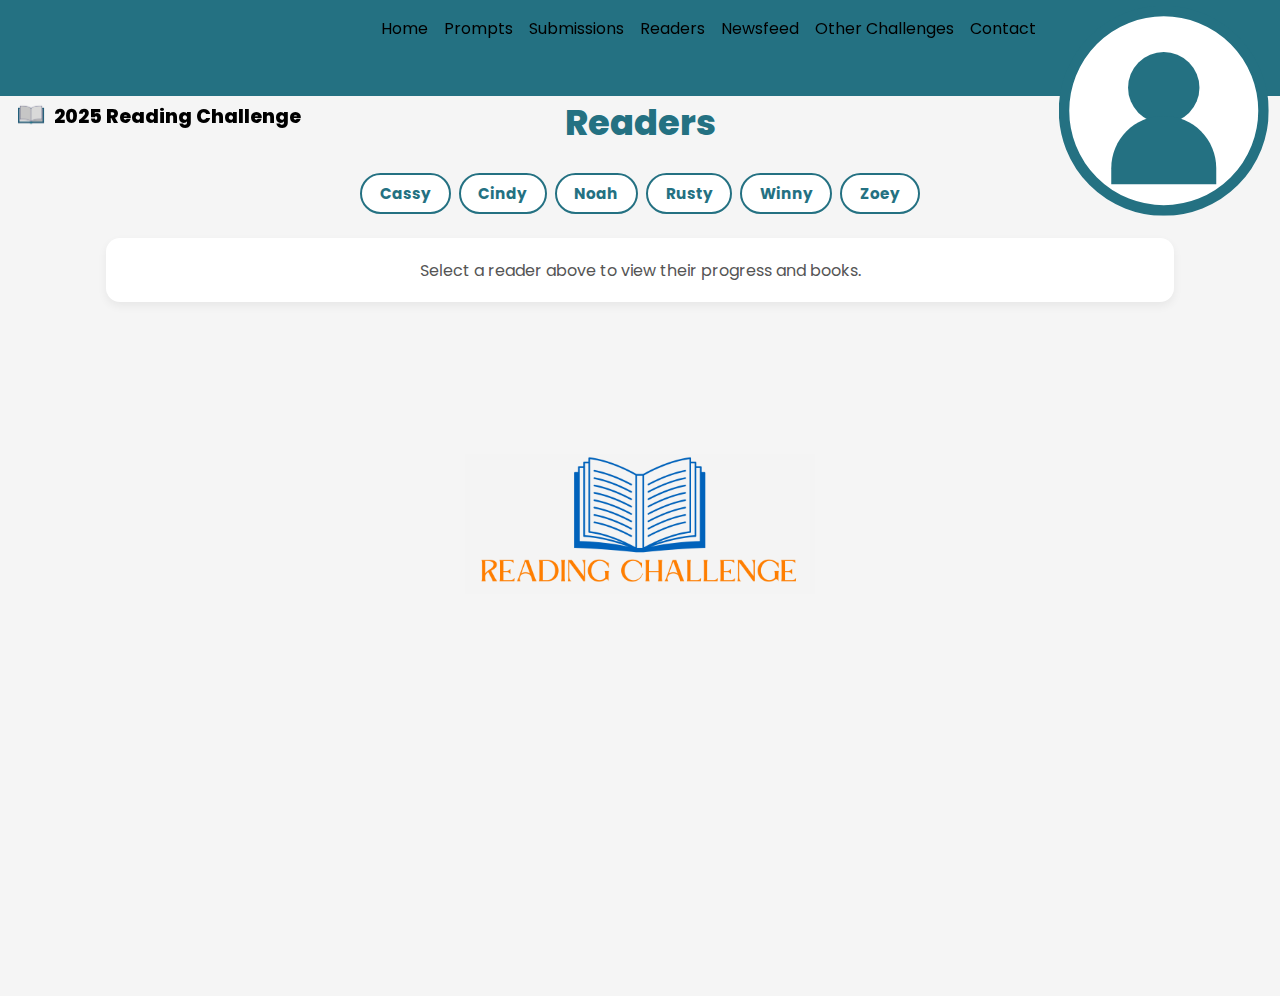
<file: readers.html>
<!DOCTYPE html>
<html lang="en">
<head>
  <meta charset="UTF-8" />
  <meta name="viewport" content="width=device-width, initial-scale=1.0, maximum-scale=1.0, user-scalable=no">
  <title>Readers - 2025 Reading Challenge</title>
  <link rel="icon" href="favicon.png" type="image/png">
  <link rel="manifest" href="/manifest.json">
  <link rel="apple-touch-icon" href="/apple-touch-icon.png">
  <meta name="theme-color" content="#247182" />
  <meta name="apple-mobile-web-app-status-bar-style" content="#247182">
  <meta name="apple-mobile-web-app-capable" content="yes">

  <link href="https://fonts.googleapis.com/css2?family=Poppins:wght@400;700;800&display=swap" rel="stylesheet" />
  <link rel="stylesheet" href="menu.css">
  <link rel="stylesheet" href="banner.css">
  <script src="banner-config.js"></script>
  <script src="banner.js" defer></script>

  <style>
    * {
      box-sizing: border-box;
    }

    /* Teal behind overscroll / status bar */
    body {
      margin: 0;
      padding: 0;
      font-family: 'Poppins', sans-serif;
      background: #247182;
    }

    /* Light shell for actual page content */
    #page-shell {
      background: #f5f5f5;
      min-height: 100vh;
      top-margin: 1rem;
    }

    .container {
      max-width: 1100px;
      margin: 6rem auto 3rem;
      padding: 0 1rem 3rem;
    }

    h1 {
      font-size: 2.2rem;
      color: #247182;
      font-weight: 800;
      text-align: center;
      margin: 0 0 1.5rem;
    }

    /* Reader selector buttons */
    .reader-buttons {
      display: flex;
      flex-wrap: wrap;
      justify-content: center;
      gap: 0.5rem;
      margin-bottom: 1.5rem;
    }

    .reader-btn {
      background: #ffffff;
      color: #247182;
      border: 2px solid #247182;
      border-radius: 30px;
      padding: 0.45rem 1.1rem;
      font-family: 'Poppins', sans-serif;
      font-weight: 700;
      cursor: pointer;
      font-size: 0.95rem;
      transition: background 0.2s ease, color 0.2s ease, transform 0.2s ease, box-shadow 0.2s ease;
    }

    .reader-btn:hover {
      background: #247182;
      color: #fff;
      transform: scale(1.02);
      box-shadow: 0 3px 8px rgba(0, 0, 0, 0.12);
    }

    .reader-btn.active {
      background: #247182;
      color: #fff;
    }

    /* Generic bubble card, matching homepage feel */
    .bubble {
      background: #ffffff;
      border-radius: 14px;
      padding: 1.2rem;
      box-shadow: 0 4px 10px rgba(0, 0, 0, 0.06);
      margin-bottom: 1.5rem;
      transition: transform 0.25s ease, box-shadow 0.25s ease;
    }

    .bubble:hover {
      transform: scale(1.02);
      box-shadow: 0 6px 14px rgba(0, 0, 0, 0.1);
    }

    .helper-bubble {
      text-align: center;
      color: #555;
      font-size: 1rem;
    }

    /* Progress bubble */
    .reader-summary-title {
      font-size: 1.3rem;
      color: #247182;
      font-weight: 800;
      margin-bottom: 0.3rem;
    }

    .reader-summary-subtitle {
      font-size: 0.95rem;
      color: #444;
      margin-bottom: 0.75rem;
    }

    .progress-bar-container {
      background: #ddd;
      border-radius: 6px;
      width: 100%;
      height: 18px;
      overflow: hidden;
      margin: 0.4rem 0 0.3rem;
    }

    .progress-bar {
      background: #247182;
      height: 100%;
      width: 0;
      transition: width 0.4s ease;
    }

    .reader-stats-line {
      font-size: 0.9rem;
      color: #555;
      margin-top: 0.5rem;
      display: flex;
      flex-wrap: wrap;
      gap: 0.75rem;
    }

    .reader-stats-line span {
      white-space: nowrap;
    }

    /* Book list layout */
    .books-section-title {
      font-size: 1.1rem;
      color: #247182;
      font-weight: 700;
      margin-bottom: 0.75rem;
    }

    .books-list {
      display: flex;
      flex-direction: column;
      gap: 0.75rem;
    }

    .book-card {
      display: flex;
      align-items: center;
      gap: 1rem;
    }

    .book-card img {
      height: 100px;
      width: 70px;
      object-fit: cover;
      border-radius: 6px;
      flex-shrink: 0;
    }

    .book-main {
      flex: 1;
      display: flex;
      flex-direction: column;
      justify-content: center;
    }

    .book-title {
      font-weight: 700;
      font-size: 1rem;
      margin-bottom: 0.15rem;
    }

    .book-author {
      font-size: 0.9rem;
      color: #444;
      margin-bottom: 0.3rem;
    }

    .book-meta {
      font-size: 0.85rem;
      color: #555;
      display: flex;
      flex-wrap: wrap;
      gap: 0.75rem;
    }

    .book-meta span {
      white-space: nowrap;
    }

    .book-timestamp {
      font-size: 0.85rem;
      color: #777;
      align-self: flex-end;
    }

    @media (max-width: 600px) {
      .book-card {
        align-items: flex-start;
      }

      .book-timestamp {
        align-self: flex-start;
        margin-top: 0.3rem;
      }
    }

    .site-footer {
      margin-top: 3rem;
      padding: 2rem 1rem;
      background-color: transparent;
      display: flex;
      justify-content: center;
    }

    .footer-logo-container {
      width: 350px;
      height: 140px;
      overflow: hidden;
      display: flex;
      justify-content: center;
      align-items: center;
    }

    .footer-logo {
      width: 100%;
      height: auto;
    }
  </style>
</head>
<body>
  <div id="page-shell">
    <header id="main-header">
      <div class="site-name">
        <img src="favicon.png" alt="Icon" />
        <span class="desktop-title">2025 Reading Challenge</span>
      </div>
      <nav class="menu"></nav>
      <button class="menu-toggle" id="menu-button" aria-label="Menu">☰</button>
    </header>

    <div class="mobile-menu" id="mobileMenu"></div>

    <div class="container">
      <h1>Readers</h1>

      <!-- Reader selection buttons -->
      <div class="reader-buttons" id="readerButtons"></div>

      <!-- Helper bubble when nothing is selected -->
      <div class="bubble helper-bubble" id="helperBubble">
        Select a reader above to view their progress and books.
      </div>

      <!-- Reader summary + progress -->
      <div class="bubble" id="summaryBubble" style="display:none;"></div>

      <!-- Reader book list -->
      <div class="bubble" id="booksBubble" style="display:none;">
        <div class="books-section-title">Books</div>
        <div class="books-list" id="booksList"></div>
      </div>
    </div>

    <footer class="site-footer">
      <div class="footer-logo-container">
        <img src="reading-challenge-logo.png" alt="Reading Challenge Logo" class="footer-logo" />
      </div>
    </footer>
  </div>

  <script src="menu-config.js"></script>
  <script src="menu.js"></script>

  <script>
    const PARTICIPANTS = ["Cassy", "Cindy", "Noah", "Rusty", "Winny", "Zoey"];
    const MAX_PROMPTS = 85; // total prompts in the challenge
    const SHEET_URL =
      "https://docs.google.com/spreadsheets/d/e/2PACX-1vRvhJbih4ugNXcDFt7yE5JidKzzVutkd76c3UCzTKCOB0u-ZlG3SFUgd4ZekhMjgsFWBcMnY7ukYTAE/pub?output=csv";

    let allRows = [];
    let activeReader = null;

    function parseCSV(text) {
      const lines = text.trim().split("\n");
      const header = lines[0].split(",").map(h => h.trim());
      return lines.slice(1).map(line => {
        const cols = line.split(",");
        const obj = {};
        header.forEach((h, i) => {
          obj[h] = (cols[i] || "").trim();
        });
        return obj;
      });
    }

    function toDateUTCish(s) {
      if (!s) return null;
      const str = String(s).trim();

      // Already ISO-ish
      if (/^\d{4}-\d{2}-\d{2}T/.test(str)) {
        return new Date(str.endsWith("Z") ? str : str + "Z");
      }

      // "YYYY-MM-DD HH:mm[:ss]" from the sheet
      const m = str.match(
        /^(\d{4})-(\d{1,2})-(\d{1,2})\s+(\d{1,2}):(\d{1,2})(?::(\d{1,2}))?$/
      );
      if (m) {
        const [_, y, mo, d, h, mi, sec] = m;
        const pad2 = n => String(n).padStart(2, "0");
        const iso =
          `${y}-${pad2(mo)}-${pad2(d)}T${pad2(h)}:${pad2(mi)}:${pad2(sec || "00")}Z`;
        const dt = new Date(iso);
        return isNaN(dt) ? null : dt;
      }

      const dt = new Date(str);
      return isNaN(dt) ? null : dt;
    }

    function formatDateCentral(s) {
      const dt = toDateUTCish(s);
      if (!dt) return "";
      return dt
        .toLocaleString("en-US", {
          timeZone: "America/Chicago",
          month: "long",
          day: "numeric",
          hour: "numeric",
          minute: "2-digit",
          hour12: true
        })
        .replace(",", " at");
    }

    function renderReaderButtons() {
      const container = document.getElementById("readerButtons");
      container.innerHTML = "";

      PARTICIPANTS.forEach(name => {
        const btn = document.createElement("button");
        btn.className = "reader-btn";
        btn.textContent = name;
        if (activeReader === name) {
          btn.classList.add("active");
        }
        btn.addEventListener("click", () => {
          if (activeReader === name) {
            // Toggle off
            activeReader = null;
            renderReaderButtons();
            clearReaderView();
          } else {
            activeReader = name;
            renderReaderButtons();
            renderReaderView(name);
          }
        });
        container.appendChild(btn);
      });
    }

    function clearReaderView() {
      const helper = document.getElementById("helperBubble");
      const summary = document.getElementById("summaryBubble");
      const booksBubble = document.getElementById("booksBubble");
      const booksList = document.getElementById("booksList");

      helper.style.display = "block";
      summary.style.display = "none";
      booksBubble.style.display = "none";
      booksList.innerHTML = "";
    }

    function renderReaderView(name) {
      const helper = document.getElementById("helperBubble");
      const summary = document.getElementById("summaryBubble");
      const booksBubble = document.getElementById("booksBubble");
      const booksList = document.getElementById("booksList");

      helper.style.display = "none";

      // Filter rows for this reader
      const rows = allRows.filter(r => r["Reader"] === name && r["Prompt"]);
      const totalBooks = rows.length;

      // Unique prompts
      const promptSet = new Set();
      rows.forEach(r => {
        const n = parseInt(r["Prompt"], 10);
        if (!isNaN(n)) promptSet.add(n);
      });
      const completedCount = promptSet.size;
      const percent = MAX_PROMPTS
        ? Math.min(100, (completedCount / MAX_PROMPTS) * 100)
        : 0;

      // Date stats (based on Submitted at)
      const datedRows = rows
        .map(r => ({ row: r, dt: toDateUTCish(r["Submitted at"]) }))
        .filter(x => x.dt);
      let firstDate = "";
      let lastDate = "";
      if (datedRows.length > 0) {
        datedRows.sort((a, b) => a.dt - b.dt);
        firstDate = formatDateCentral(datedRows[0].row["Submitted at"]);
        lastDate = formatDateCentral(
          datedRows[datedRows.length - 1].row["Submitted at"]
        );
      }

      // Summary bubble contents
      summary.innerHTML = `
        <div class="reader-summary-title">${name}'s Progress</div>
        <div class="reader-summary-subtitle">
          ${completedCount} of ${MAX_PROMPTS} prompts completed
        </div>
        <div class="progress-bar-container">
          <div class="progress-bar" style="width:${percent}%;"></div>
        </div>
        <div class="reader-stats-line">
          <span>Total books: <strong>${totalBooks}</strong></span>
          ${
            firstDate
              ? `<span>First submission: <strong>${firstDate}</strong></span>`
              : ""
          }
          ${
            lastDate
              ? `<span>Most recent: <strong>${lastDate}</strong></span>`
              : ""
          }
        </div>
      `;
      summary.style.display = "block";

      // Books bubble
      booksList.innerHTML = "";
      if (rows.length === 0) {
        booksList.innerHTML =
          "<p style='text-align:center; color:#777; margin:0;'>No books submitted yet.</p>";
      } else {
        // Sort newest → oldest by date
        const sorted = [...rows].sort((a, b) => {
          const da = toDateUTCish(a["Submitted at"]);
          const db = toDateUTCish(b["Submitted at"]);
          if (!da && !db) return 0;
          if (!da) return 1;
          if (!db) return -1;
          return db - da;
        });

        sorted.forEach(r => {
          const cover = r["Cover"] || "no-cover.png";
          const title = r["Title"] || "(Untitled)";
          const author = r["Author"] || "Unknown author";
          const rating = r["Rating"] || "";
          const prompt = r["Prompt"] || "";
          const ts = formatDateCentral(r["Submitted at"]);

          const card = document.createElement("div");
          card.className = "book-card";

          card.innerHTML = `
            <img src="${cover}" alt="Book cover for ${title}">
            <div class="book-main">
              <div class="book-title">${title}</div>
              <div class="book-author">by ${author}</div>
              <div class="book-meta">
                ${
                  prompt
                    ? `<span>Prompt #${prompt}</span>`
                    : ""
                }
                ${
                  rating
                    ? `<span>${rating} Star${rating === "1" ? "" : "s"}</span>`
                    : ""
                }
              </div>
            </div>
            <div class="book-timestamp">
              ${ts}
            </div>
          `;
          booksList.appendChild(card);
        });
      }

      booksBubble.style.display = "block";

      // On mobile, scroll down to the summary when selecting a reader
      summary.scrollIntoView({ behavior: "smooth", block: "start" });
    }

    window.addEventListener("DOMContentLoaded", async () => {
      renderReaderButtons();
      clearReaderView(); // show helper bubble by default

      try {
        const res = await fetch(SHEET_URL);
        const text = await res.text();
        allRows = parseCSV(text).filter(row => row["Reader"] && row["Title"]);
      } catch (err) {
        console.error("Error loading reader data:", err);
      }
    });
  </script>
</body>
</html>
</file>
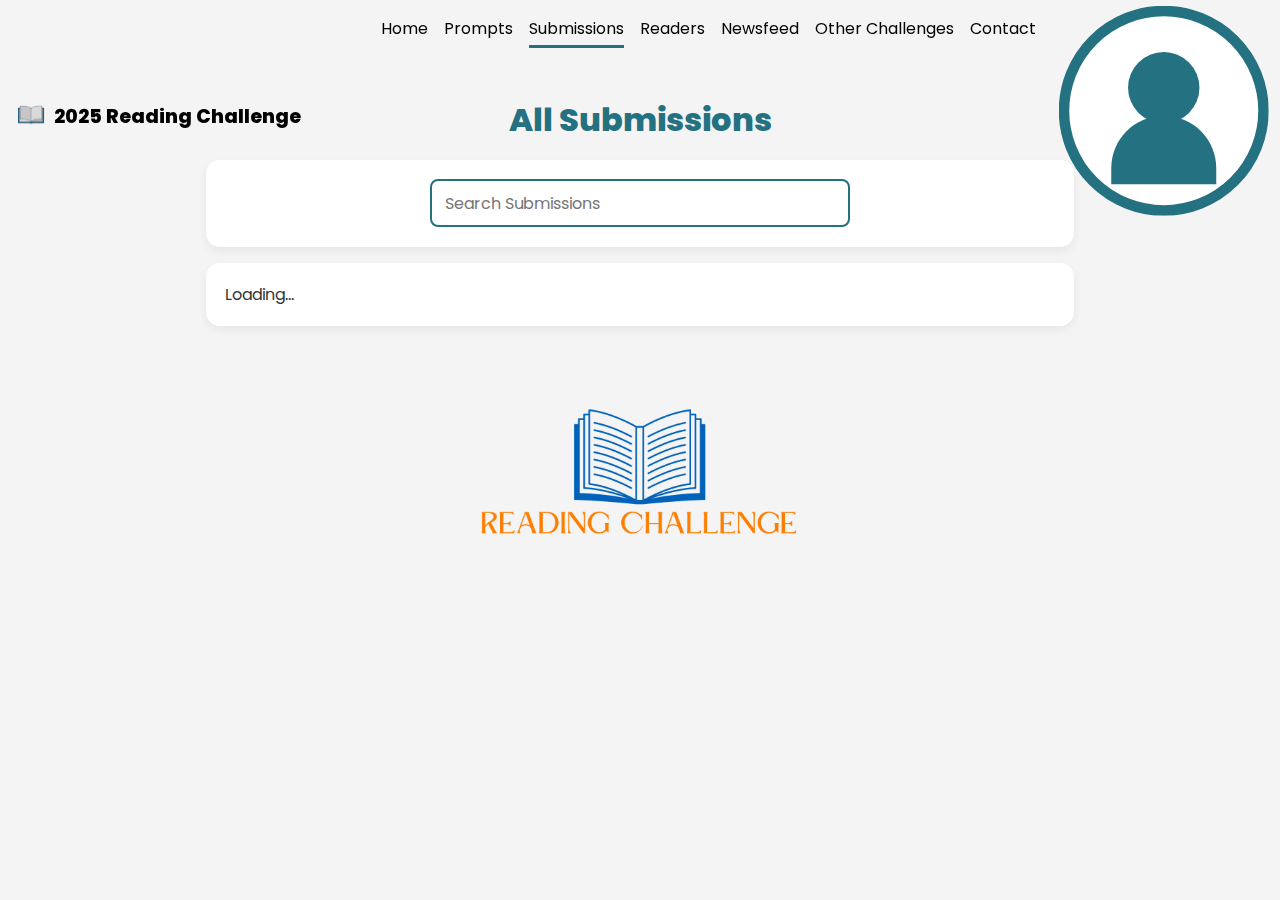
<file: submissions.html>
<!DOCTYPE html>
<html lang="en">
<head>
  <meta charset="UTF-8" />
  <meta name="viewport" content="width=device-width, initial-scale=1.0, maximum-scale=1.0, user-scalable=no">
  <title>All Submissions - 2025 Reading Challenge</title>
  <link rel="icon" href="favicon.png" />
  <link rel="apple-touch-icon" href="/ios-icon.png">
  <meta name="theme-color" content="#f27c22" />
  <link href="https://fonts.googleapis.com/css2?family=Poppins:wght@400;700;800&display=swap" rel="stylesheet" />
  <link rel="stylesheet" href="menu.css" />

  <style>
    /* Page layout */
    body { margin:0; font-family:'Poppins',sans-serif; background:#f4f4f4; color:#333; }
    .container { max-width: 900px; margin: 6rem auto 3rem; padding: 0 1rem; }

    /* Bubbles */
    .bubble {
      background: #fff;
      border-radius: 14px;
      padding: 1.2rem;
      box-shadow: 0 4px 10px rgba(0,0,0,0.06);
      margin-bottom: 1rem;
      transition: transform .2s ease;
    }
    .bubble:hover { transform: scale(1.02); }

    h1 {
      font-size: 2rem;
      color: #247182;
      font-weight: 800;
      text-align: center;
      margin: 0 0 1rem;
    }

    /* Submission cards (match index.html look) */
    .submission-card {
      display: flex;
      align-items: center;
      gap: 1rem;
    }
    .submission-card img {
      height: 110px;
      width: 74px;
      object-fit: cover;
      border-radius: 6px;
      flex-shrink: 0;
    }
    .submission-info {
      flex: 1;
      display: flex;
      flex-direction: column;
      justify-content: center;
    }
    .prompt-tag {
      color: #247182;
      font-weight: 700;
      margin-bottom: 4px;
    }
    .reader-name {
      font-weight: 800;
      color: #247182;
      align-self: flex-end;
      white-space: nowrap;
    }
    .timestamp {
      font-size: 0.9rem;
      color: #777;
      margin-top: 0.5rem;
      align-self: flex-end;
    }

    /* Simple toolbar */
    .toolbar {
      display: flex;
      gap: .5rem;
      justify-content: center;
      flex-wrap: wrap;
      margin-bottom: 1rem;
    }
    .toolbar input[type="text"]{
      width: 100%;
      max-width: 420px;
      padding: .6rem .8rem;
      border: 2px solid #247182;
      border-radius: 8px;
      font-family: inherit;
      font-size: 1rem;
      background: #fff;
    }

    /* Footer logo (same pattern you used) */
    .site-footer {
      margin-top: 3rem; padding: 2rem 1rem; background: transparent; display:flex; justify-content:center;
    }
    .footer-logo-container { width: 350px; height: 140px; overflow: hidden; display:flex; justify-content:center; align-items:center; }
    .footer-logo { width: 100%; height: auto; }
  </style>
</head>
<body>
  <!-- Header (menu.js styles/behavior) -->
  <header id="main-header">
    <div class="site-name">
      <img src="favicon.png" alt="Icon" />
      <span class="desktop-title">2025 Reading Challenge</span>
    </div>
    <nav class="menu"></nav>
    <button class="menu-toggle" id="menu-button">&#9776;</button>
  </header>
  <div class="mobile-menu" id="mobileMenu"></div>

  <div class="container">
    <h1>All Submissions</h1>

    <div class="bubble toolbar">
      <input id="searchInput" type="text" placeholder="Search Submissions" aria-label="Search submissions">
    </div>

    <div id="list"></div>
  </div>

  <footer class="site-footer">
    <div class="footer-logo-container">
      <img src="reading-challenge-logo.png" alt="Reading Challenge Logo" class="footer-logo" />
    </div>
  </footer>

  <!-- Menu data + builder -->
  <script src="menu-config.js"></script>
  <script src="menu.js"></script>

  <script>
    const SHEET_URL = 'https://docs.google.com/spreadsheets/d/e/2PACX-1vRvhJbih4ugNXcDFt7yE5JidKzzVutkd76c3UCzTKCOB0u-ZlG3SFUgd4ZekhMjgsFWBcMnY7ukYTAE/pub?output=csv';

    // Robust CSV splitter (handles quoted commas)
    function splitCSVLine(line) {
      const out = [];
      let cur = "", inQuotes = false;
      for (let i = 0; i < line.length; i++) {
        const ch = line[i];
        if (ch === '"') {
          if (inQuotes && line[i+1] === '"') { cur += '"'; i++; }
          else inQuotes = !inQuotes;
        } else if (ch === ',' && !inQuotes) {
          out.push(cur); cur = "";
        } else {
          cur += ch;
        }
      }
      out.push(cur);
      return out.map(s => s.trim().replace(/^"|"$/g, ''));
    }

    // Central Time formatter (treat sheet timestamps as UTC, e.g. "2025-07-25 20:32:46")
    function formatDateCentral(dateStr) {
      if (!dateStr) return '';
      const iso = (dateStr.includes('T') ? dateStr : dateStr.replace(' ', 'T')) + 'Z';
      const d = new Date(iso);
      if (isNaN(d)) return '';
      const date = d.toLocaleDateString('en-US', { timeZone: 'America/Chicago', month: 'long', day: 'numeric' });
      const time = d.toLocaleTimeString('en-US', { timeZone: 'America/Chicago', hour: 'numeric', minute: '2-digit', hour12: true });
      return `${date} at ${time}`;
    }

    // Build one card
    function cardHTML(row) {
      const starsWord = Number(row.Rating) === 1 ? 'Star' : 'Stars';
      return `
        <div class="submission-card bubble">
          <img src="${row.Cover || ''}" alt="Cover">
          <div class="submission-info">
            <div class="prompt-tag">Prompt #${row.Prompt || ''}</div>
            <div><strong>${row.Title || ''}</strong><br>by ${row.Author || ''}</div>
            <div>${row.Rating || ''} ${starsWord}</div>
            <div class="timestamp">${formatDateCentral(row['Submitted at'])}</div>
          </div>
          <div class="reader-name">${row.Reader || ''}</div>
        </div>
      `;
    }

    async function loadAndRender() {
      const list = document.getElementById('list');
      list.innerHTML = '<div class="bubble">Loading…</div>';

      const res = await fetch(SHEET_URL);
      const text = await res.text();

      const lines = text.trim().split('\n');
      if (lines.length < 2) {
        list.innerHTML = '<div class="bubble">No submissions yet.</div>';
        return;
      }

      const header = splitCSVLine(lines[0]);
      const rows = lines.slice(1).map(splitCSVLine).map(cols =>
        Object.fromEntries(header.map((h, i) => [h.trim(), cols[i] ? cols[i].trim() : ""]))
      );

      // Keep only complete rows; then sort DESC by Submitted at
      const cleaned = rows.filter(r => r.Prompt && r.Title).sort((a,b) => {
        const da = new Date((a['Submitted at']||'').replace(' ','T') + 'Z').getTime();
        const db = new Date((b['Submitted at']||'').replace(' ','T') + 'Z').getTime();
        return db - da; // most recent first
      });

      // Initial render (no filter)
      renderList(cleaned);

      // Wire up search
      const searchInput = document.getElementById('searchInput');
      searchInput.addEventListener('input', () => {
        const q = searchInput.value.trim().toLowerCase();
        const filtered = cleaned.filter(r => {
          return (
            (r.Title||'').toLowerCase().includes(q) ||
            (r.Author||'').toLowerCase().includes(q) ||
            (r.Reader||'').toLowerCase().includes(q) ||
            String(r.Prompt||'').toLowerCase().includes(q)
          );
        });
        renderList(filtered);
      });
    }

    function renderList(arr) {
      const list = document.getElementById('list');
      if (arr.length === 0) {
        list.innerHTML = '<div class="bubble">No matching submissions.</div>';
        return;
      }
      list.innerHTML = arr.map(cardHTML).join('');
    }

    // Go!
    document.addEventListener('DOMContentLoaded', loadAndRender);
  </script>
</body>
</html>
</file>
<file: menu.css>
/* ========== Global ========== */
* { box-sizing: border-box; }

body {
  margin: 0;
  font-family: 'Poppins', sans-serif;
  background: #f4f4f4;
  color: #333;
}

/* ========== Fixed header ========== */
header {
  position: fixed;
  top: 0;
  left: 0;
  width: 100%;
  z-index: 999;                   /* keep header above mobile drawer */
  background: transparent;
  padding: 1rem;
  display: flex;
  align-items: center;
  justify-content: space-between; /* site-name left, menu right */
  transition: background 0.3s ease;
}

header.scrolled {
  background: #247182;
}

/* Left title/logo */
.site-name {
  display: flex;
  align-items: center;
  font-weight: 800;
  color: #000;
  font-size: 1.2rem;
}

.site-name img {
  height: 32px;
  margin-right: 0.5rem;
}

/* Menu toggle button (mobile only) */
.menu-toggle {
  display: none;
  font-size: 1.6rem;
  background: none;
  border: none;
  color: black;
  cursor: pointer;
  line-height: 1;
  padding: .25rem .5rem;
  z-index: 1000; /* above drawer just in case */
}

/* ========== Desktop nav ========== */
nav.menu {
  display: flex;
  gap: 1rem;
  margin-left: auto; /* push to the right edge */
}

nav.menu a {
  text-decoration: none;
  color: #000;
  position: relative;
}

nav.menu .dropdown-wrapper {
  position: relative;
}

nav.menu .submenu {
  display: none;
  position: absolute;
  background: #fff;
  padding: 0.5rem 1rem;
  top: 100%;
  left: 0;
  border-radius: 0 0 6px 6px;
  box-shadow: 0 2px 5px rgba(0,0,0,0.15);
  min-width: 160px;
}

nav.menu .dropdown-wrapper:hover > .submenu {
  display: block;
}

nav.menu .submenu a {
  display: block;
  color: #000;
  padding: 0.25rem 0;
}

nav.menu a.active::after {
  content: "";
  display: block;
  height: 3px;
  background: #247182;
  margin-top: 0.25rem;
  width: 100%;
}

/* ========== Mobile drawer ========== */
.mobile-menu {
  position: fixed;
  top: 0;
  left: -100%;
  width: 100%;
  height: 100%;
  background: #247182;
  color: black;
  display: flex;
  flex-direction: column;
  padding: 5rem 2rem 2rem; /* space for header, then content */
  gap: 0.25rem;
  transition: left 0.3s ease;
  z-index: 998; /* under the fixed header */
}

.mobile-menu.active {
  left: 0;
}

/* Mobile drawer header row (logo + close X) */
.mobile-menu-header {
  position: absolute;
  top: 0;
  left: 0;
  right: 0;
  display: flex;
  align-items: center;
  justify-content: space-between;
  padding: .75rem 1rem;
}

.mobile-menu .site-name {
  font-weight: 800;
  font-size: 1.1rem;
  display: flex;
  align-items: center;
}

.mobile-menu .site-name img {
  height: 28px;
  margin-right: 0.5rem;
}

.menu-close {
  background: transparent;
  border: none;
  font-size: 1.6rem;
  line-height: 1;
  color: black;
  cursor: pointer;
}

/* Mobile links spacing */
.mobile-menu a,
.mobile-menu .has-submenu > a {
  display: block;
  padding: 0.75rem 0;
  color: black;
  text-decoration: none;
  font-size: 1.1rem;
}

/* Mobile submenus (accordion) */
.mobile-menu .submenu {
  display: none;
  flex-direction: column;
  gap: 0.5rem;
  margin: 0 0 0.5rem 1rem; /* indent items a bit */
}

.mobile-menu .has-submenu.open .submenu {
  display: flex;
}

/* ======= Responsive ======= */
@media (max-width: 768px) {
  nav.menu { display: none; }
  .menu-toggle { display: block; }
}

/* When header is scrolled */
header.scrolled .site-name,
header.scrolled .site-name span,
header.scrolled nav.menu a {
  color: #fff;
}

header.scrolled nav.menu a.active::after {
  background: #fff;
}

/* When mobile menu is open */
.mobile-menu.active a {
  color: #fff;
}

.mobile-menu.active a.active::after {
  background: #fff;
}

/* ===== Reader Login (header) ===== */

/* Optional container if you ever wrap avatar + anything */
.login-container {
  position: relative;
  margin-left: auto;
  margin-right: 0.5rem;
  display: flex;
  align-items: center;
}

@media (max-width: 700px) {
  .login-container {
    margin-right: 0.25rem;
  }
}

/* Bold if you ever show it as text link in menus */
nav.menu a.login-link,
#mobileMenu a.login-link {
  font-weight: 800;
}

/* Ensure the loginStatus link aligns like other menu items */
#loginStatus {
  display: flex;
  align-items: center;
  padding: 0;
}

/* Remove underline bar from avatar item */
#loginStatus::after {
  content: none;
}

/* Wrapper for cropped circle */
.login-avatar-wrap {
  width: 34px;
  height: 34px;
  border-radius: 50%;
  overflow: hidden;
  flex-shrink: 0;
}

/* Avatar image (slight 105% zoom for cleaner edge) */
.login-avatar {
  width: 105%;
  height: 105%;
  object-fit: cover;
  display: block;
  border: none;
  box-shadow: none;
  transform: translate(-2.5%, -2.5%);
}

/* Subtle hover pop */
.login-avatar:hover {
  transform: translate(-2.5%, -2.5%) scale(1.03);
  transition: 0.15s ease;
}

/* Larger version used in mobile menu, if needed */
.mobile-menu .login-avatar-wrap {
  width: 48px;
  height: 48px;
}
/* Header login avatar alignment */
.login-status {
  display: flex;
  align-items: center;
  margin-left: 0.75rem; /* small gap after "Contact" */
}

.login-status img.login-avatar {
  display: block;
}
</file>
<file: banner.css>
/* ===== Site-wide banner ===== */

.site-banner {
  /* MAIN THINGS YOU’LL TWEAK VISUALLY ARE IN JS (colors + text),
     THIS JUST HANDLES LAYOUT AND HOVER BEHAVIOR */
  padding: 0.5rem 1rem;
  text-align: center;
  display: flex;
  flex-wrap: wrap;
  justify-content: center;
  align-items: center;
  gap: 0.75rem;

  font-family: 'Poppins', system-ui, -apple-system, BlinkMacSystemFont, sans-serif;
  font-size: 0.95rem;

  /* background-color and text color will be set inline from JS
     using your banner-config.js (so you don’t have to dig in here) */
}

.site-banner-text {
  font-weight: 500;
}

.site-banner-button {
  padding: 0.35rem 0.9rem;
  border-radius: 999px;
  border: 2px solid currentColor;
  background: rgba(255, 255, 255, 0.12);
  color: inherit;
  font-weight: 600;
  font-size: 0.9rem;
  text-decoration: none;
  cursor: pointer;
  transition: background 0.2s ease, transform 0.2s ease;
}

.site-banner-button:hover {
  background: rgba(255, 255, 255, 0.25);
  transform: scale(1.03);
}

@media (max-width: 600px) {
  .site-banner {
    padding: 0.75rem 1rem;
  }
}
</file>
